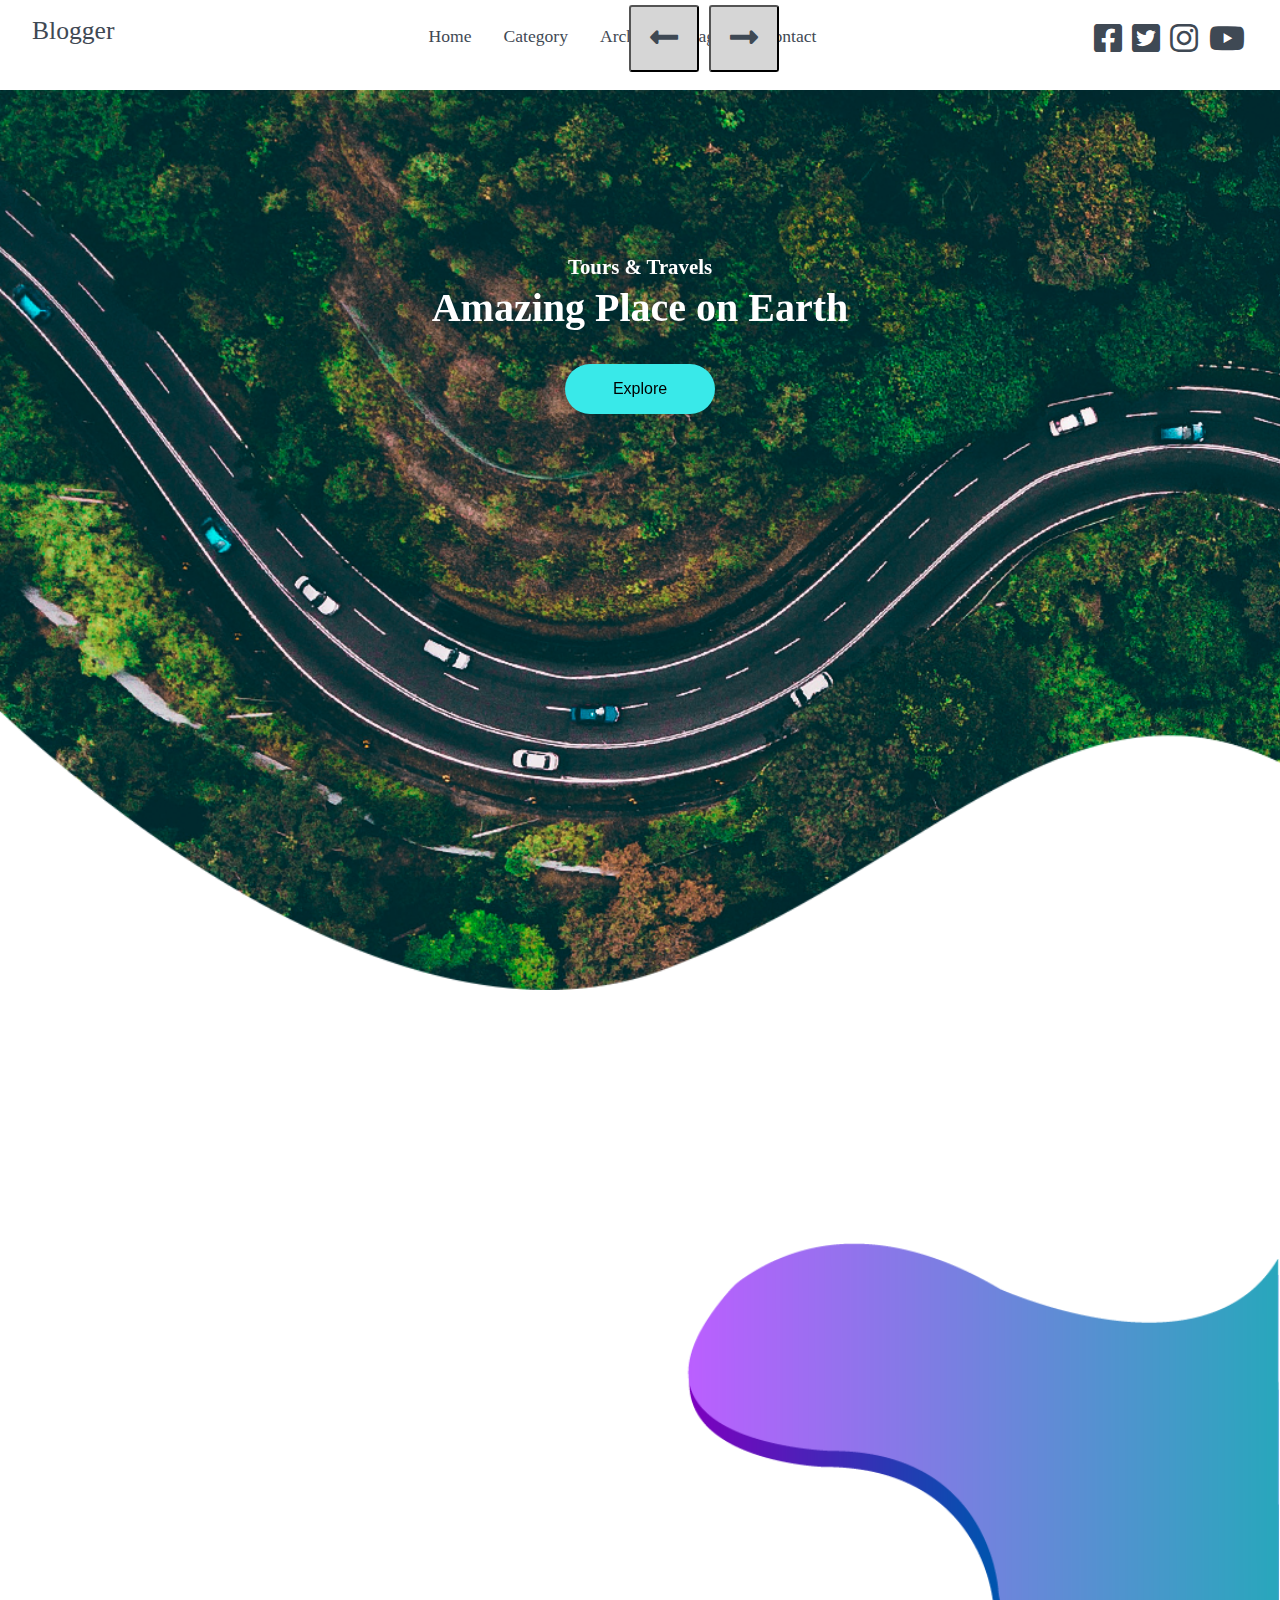
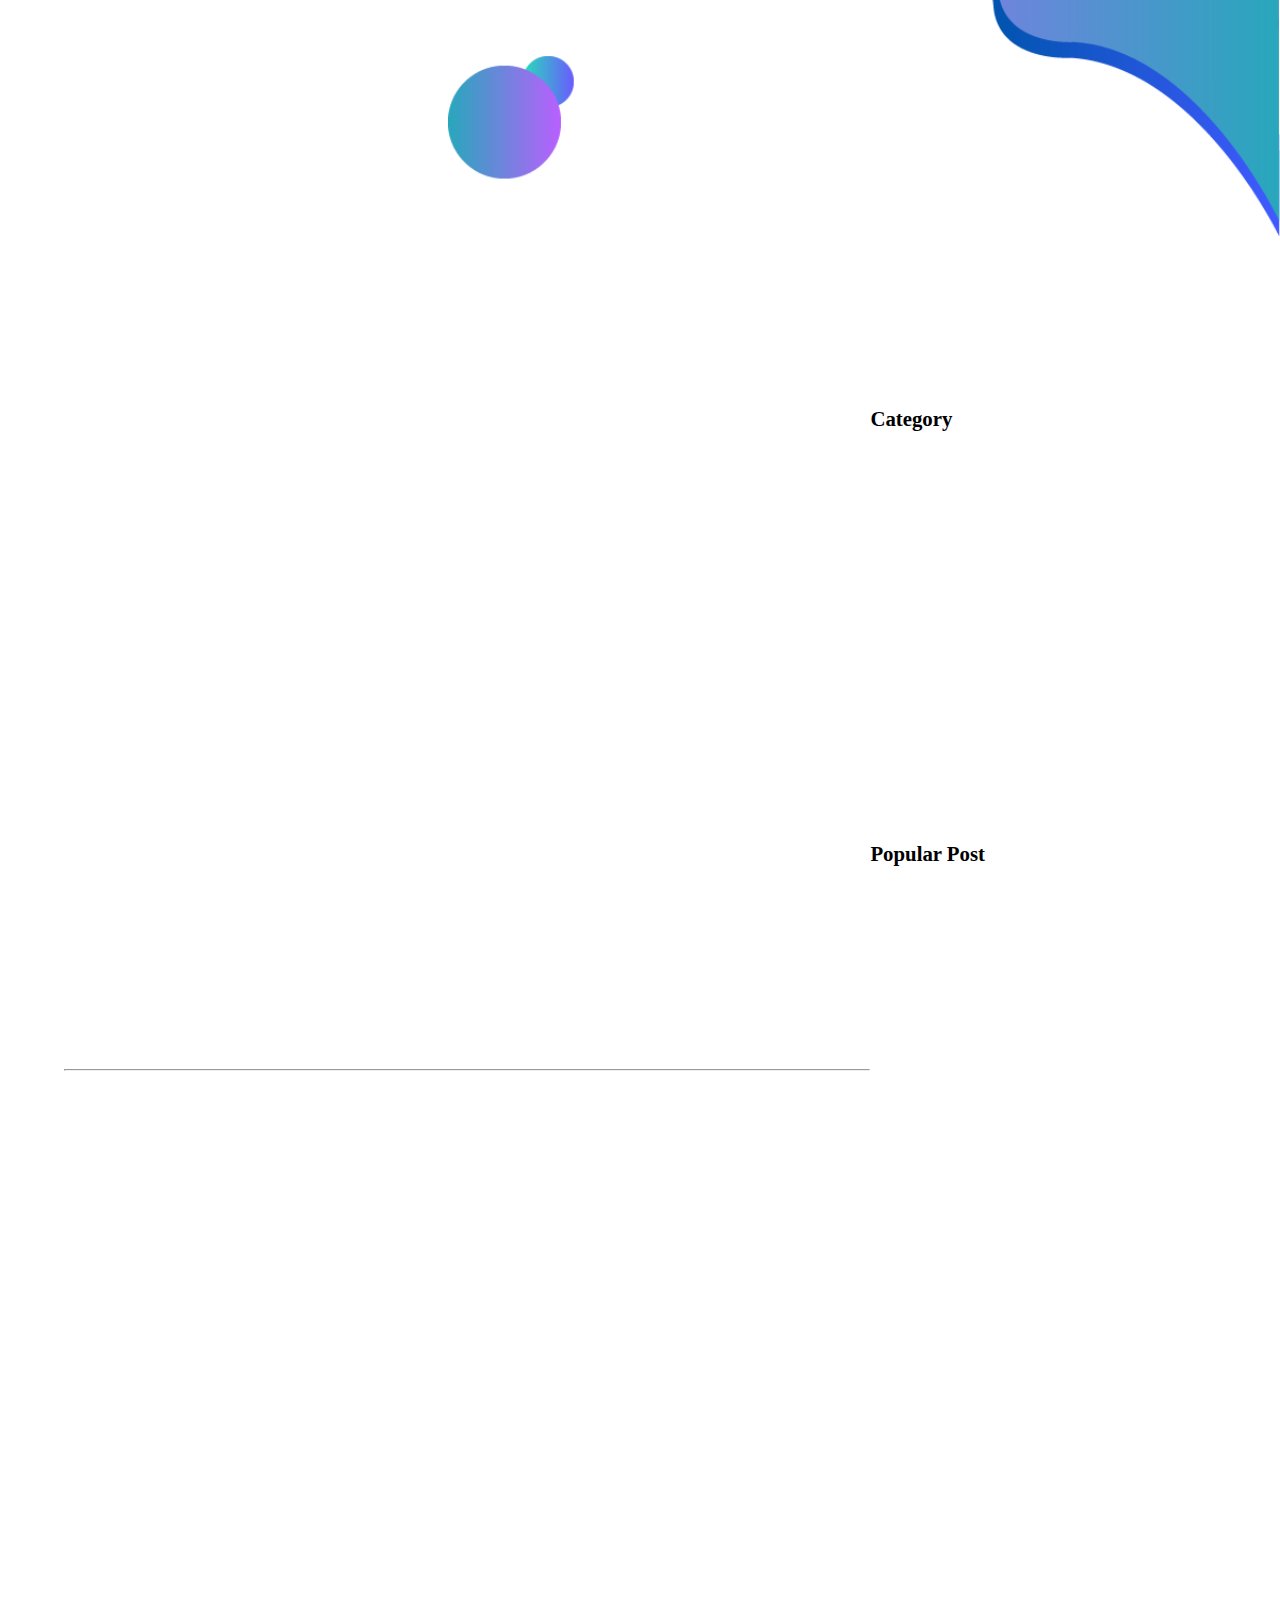
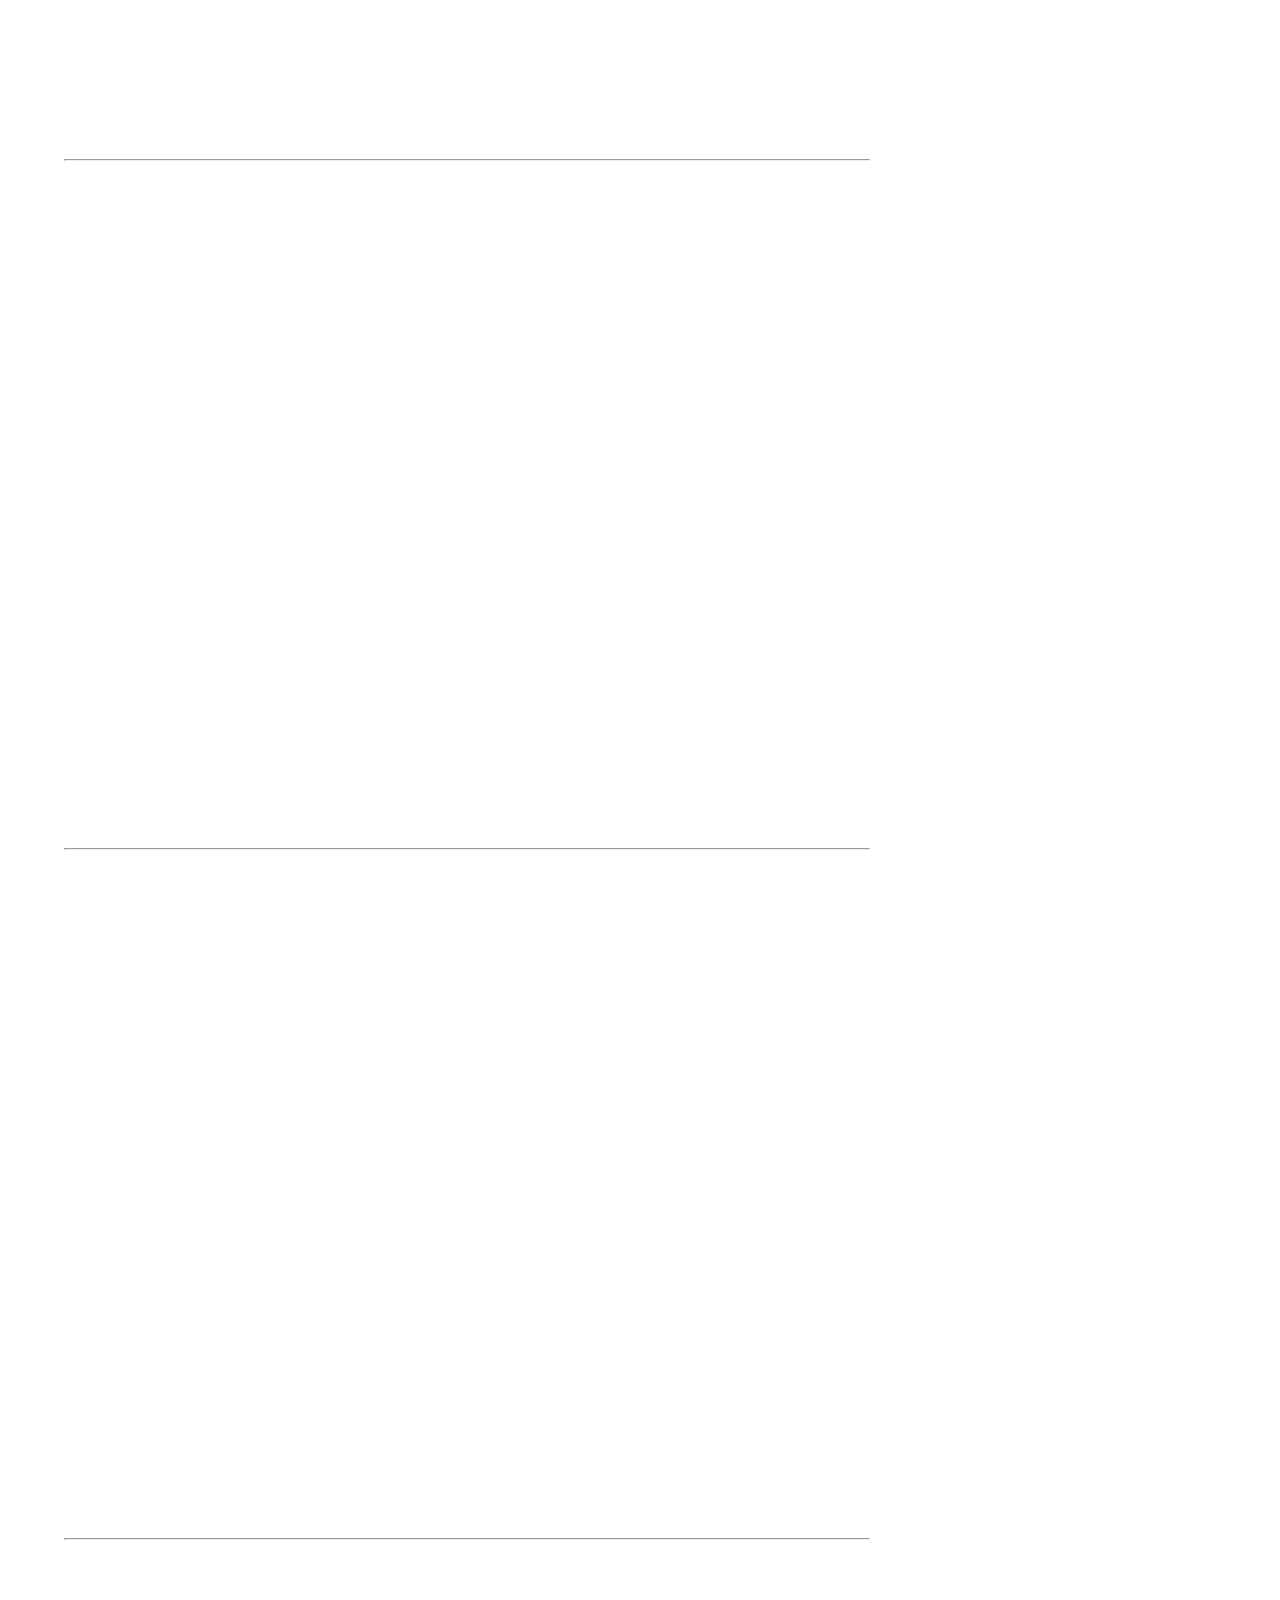
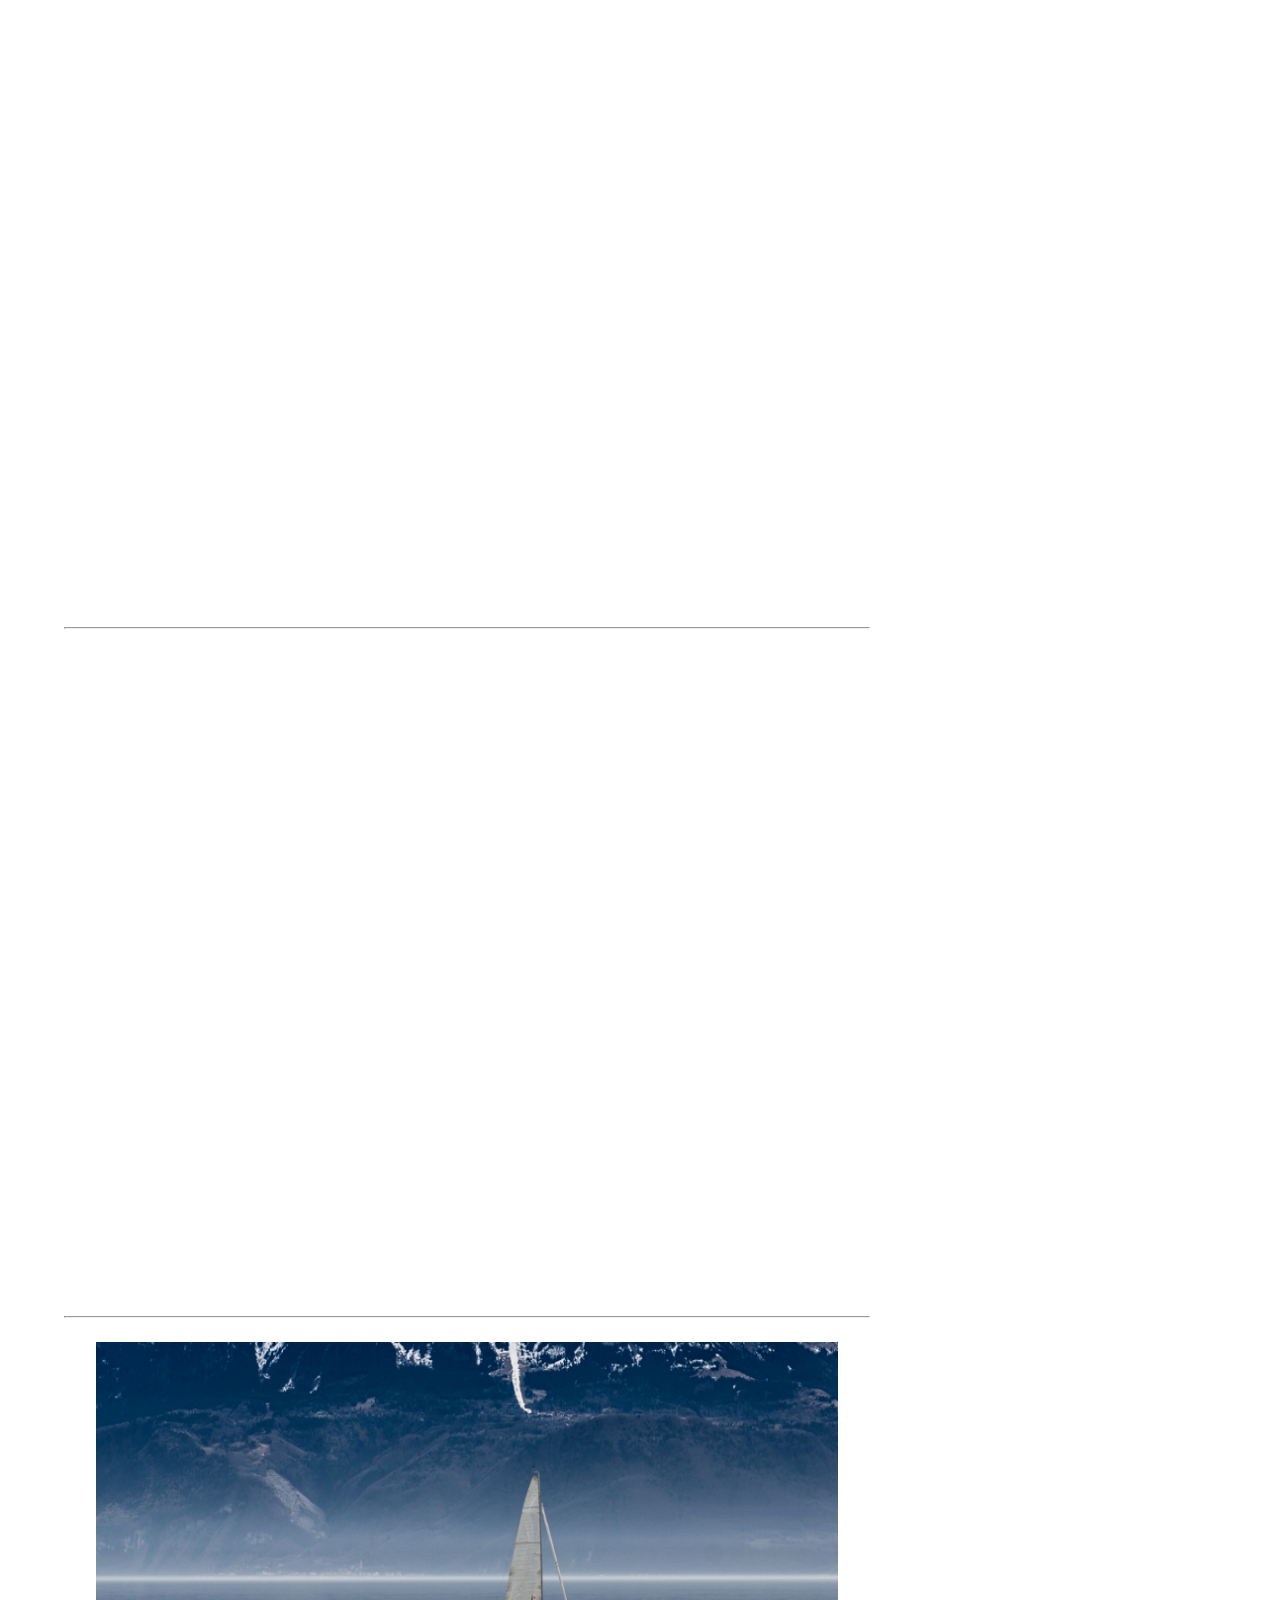
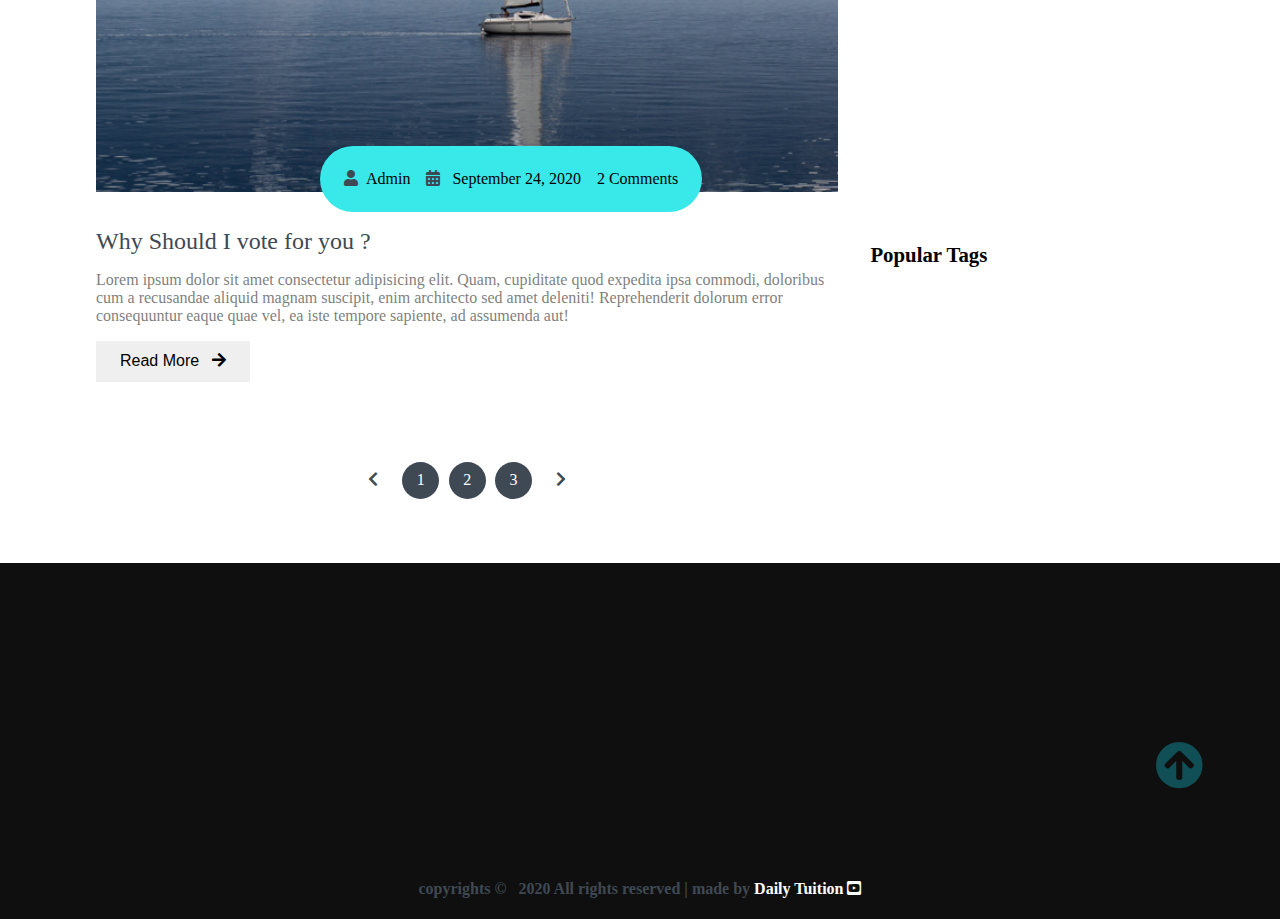
<file: index.htm>
<!DOCTYPE html>
<html lang="en">
<head>
    <meta charset="UTF-8">
    <meta name="viewport" content="width=device-width, initial-scale=1.0">
    <title>Blogger</title>

    <!--Owl Carousel-->
    <link rel="stylesheet" href="css/owl.theme.default.css">
    <link rel="stylesheet" href="css/owl.theme.default.min.css"> 
    <!--Custom Style-->
    <link rel="stylesheet" href="css/style.css">
    <!--font awesome CDN-->
    <link rel="stylesheet" href="css/all.css">
    <!-- Aos -->
    <link rel="stylesheet" href="css/aos.css">
</head>

<body data-spy="scroll">

    <!--Start Navigation-->
  
    <nav class="nav fixed-top">
       <div class="nav-menu flex-row">
         <div class="nav-brand">
             <a href="#" class="text-gray">Blogger</a>
         </div>
         <div class="toggle-collapse">
             <div class="toggle-icons">
                 <i class="fas fa-bars"></i>
             </div>
         </div>
         <div>
             <ul class="nav-items">
                 <li class="nav-link">
                     <a href="#home">Home</a>
                 </li>
                 <li class="nav-link">
                     <a href="#category">Category</a>
                 </li>
                 <li class="nav-link">
                     <a href="#archive">Archive</a>
                 </li>
                 <li class="nav-link">
                     <a href="#page">Pages </a>
                 </li>
                 <li class="nav-link">
                     <a href="#contact">Contact</a>
                 </li>   
             </ul>
         </div>
         <div class="social text-gray">
             <a href="#"><i class="fab fa-facebook-square fa-2x"></i></a>
             <a href="#"><i class="fab fa-twitter-square fa-2x"></i></a>
             <a href="#"><i class="fab fa-instagram fa-2x"></i></a>
             <a href="#"><i class="fab fa-youtube fa-2x"></i></a>
         </div>
       </div>
   </nav>

    <!--End Navigation-->

    <!-- Main Section-->

    <main>

        <!--Title-->

        <section class="site-title">
            <div class="site-background" data-aos="fade-up" data-aos-delay="100">
                <h3>Tours & Travels</h3>
                <h1>Amazing Place on Earth</h1>
                <button class="btn">Explore</button>
            </div>
        </section>

        <!--Title-->

        <!--Blog Carousel-->
        <section>
            <div class="blog">
             <div class="container">
                <div class="owl-carousel owl-theme blog-post">
                    <div class="blog-wrapper" data-aos="fade-right" data-aos-delay="200">
                        <img src="./assets/Blog-post/post-1.jpg" alt="post 1">
                        <div class="blog-title">
                            <h3>Lorem, ipsum dolor lorem.</h3>
                            <button class="btn btn-blog">Fashion</button>
                            <span>3 Minutes Read</span>
                        </div>
                     </div>
                    <div class="blog-wrapper" data-aos="fade-right" data-aos-delay="200">
                        <img src="./assets/Blog-post/post-2.jpg" alt="post 1">
                        <div class="blog-title">
                            <h3>Lorem, ipsum dolor lorem.</h3>
                            <button class="btn btn-blog">Fashion</button>
                            <span>3 Minutes Read</span>
                        </div>
                     </div>
                    <div class="blog-wrapper" data-aos="fade-in" data-aos-delay="200">
                        <img src="./assets/bg3.jpeg" alt="post 2">
                        <div class="blog-title">
                            <h3>Lorem, ipsum dolor lorem.</h3>
                            <button class="btn btn-blog">Fashion</button>
                            <span>2 Minutes Read</span>
                        </div>
                    </div>
                    <div class="blog-wrapper" data-aos="fade-left" data-aos-delay="200">
                        <img src="./assets/Blog-post/post-2.jpg" alt="post 3">
                        <div class="blog-title">
                            <h3>Lorem, ipsum dolor lorem.</h3>
                            <button class="btn btn-blog">Fashion</button>
                            <span>3 Minutes Read</span>
                        </div>
                    </div>
                    <div class="blog-wrapper" data-aos="fade-left" data-aos-delay="200">
                        <img src="./assets/Blog-post/post-10.jpg" alt="post 3">
                        <div class="blog-title">
                            <h3>Lorem, ipsum dolor lorem.</h3>
                            <button class="btn btn-blog">Fashion</button>
                            <span>3 Minutes Read</span>
                        </div>
                    </div>
                    <div class="blog-wrapper" data-aos="fade-right" data-aos-delay="200">
                        <img src="./assets/Blog-post/post-3.jpg" alt="post 4">
                        <div class="blog-title">
                            <h3>Lorem, ipsum dolor lorem.</h3>
                            <button class="btn btn-blog">Fashion</button>
                            <span>5 Minutes Read</span>
                        </div>
                    </div>
                </div> 
                <div class=owl-navigation>
                    <span class="owl-nav-prev"><i class="fas fa-long-arrow-alt-left"></i></span>
                    <span class="owl-nav-next"><i class="fas fa-long-arrow-alt-right"></i></span>
                </div>
            </div>
        </div>
        </section>

         <!--- Blog Carousel-->
       
         <!--Site content-->
        
         <section class="container">
             <div class="site-content">
                 <div class="posts">
                     <div class="post-content" data-aos="zoom-in" data-aos-delay="200">
                         <div class="post-image">
                             <div>
                                 <img src="./assets/Blog-post/blog1.png" alt="blog1" class="img">
                             </div>
                             <div class="post-info flex-row">
                                 <span><i class="fas fa-user text-gray"></i>&nbsp;&nbsp;Admin</span>
                                 <span><i class="fas fa-calendar-alt text-gray"></i>&nbsp;&nbsp; September 24, 2020</span>
                                 <span>4 Comments</span>
                             </div>
                         </div>
                         <div class="post-title">
                             <a href="#">Why Should I marry you ?</a>
                            <p>Lorem ipsum dolor sit 
                                amet consectetur adipisicing elit. Quam, 
                                cupiditate quod expedita ipsa commodi, doloribus cum a recusandae aliquid magnam suscipit, enim architecto sed amet deleniti! Reprehenderit dolorum error consequuntur eaque quae vel, ea iste tempore 
                                sapiente, ad assumenda aut!
                            </p>
                            <button class="btn post-btn">Read More &nbsp; <i class="fas fa-arrow-right"></i>
                            </button>
                            </div>
                     </div>
                     <hr>
                     <div class="post-content" data-aos="zoom-in" data-aos-delay="200">
                         <div class="post-image">
                             <div>
                                 <img src="./assets/Blog-post/post-3.jpg" alt="Blog1" class="img">
                             </div>
                             <div class="post-info flex-row">
                                 <span><i class="fas fa-user text-gray"></i>&nbsp;&nbsp;Admin</span>
                                 <span><i class="fas fa-calendar-alt text-gray"></i>&nbsp;&nbsp; September 24, 2020</span>
                                 <span>3 Comments</span>
                             </div>
                         </div>
                         <div class="post-title">
                             <a href="#">#EndSwa: Police brutality in Nigeria must end. ?</a>
                            <p>Lorem ipsum dolor sit 
                                amet con sectetur adipisicing elit. Quam, 
                                cupiditate quod expedita ipsa commodi, doloribus cum a recusandae aliquid magnam suscipit, enim architecto sed amet deleniti! Reprehenderit dolorum error consequuntur eaque quae vel, ea iste tempore 
                                sapiente, ad assumenda aut!
                            </p>
                            <button class="btn post-btn">Read More &nbsp; <i class="fas fa-arrow-right"></i>
                            </button>
                            </div>
                     </div>
                     <hr>
                     <div class="post-content" data-aos="zoom-in" data-aos-delay="200">
                         <div class="post-image">
                             <div>
                                 <img src="./assets/Blog-post/blog2.png" alt="Blog1" class="img">
                             </div>
                             <div class="post-info flex-row">
                                 <span><i class="fas fa-user text-gray"></i>&nbsp;&nbsp;Admin</span>
                                 <span><i class="fas fa-calendar-alt text-gray"></i>&nbsp;&nbsp; September 24, 2020</span>
                                 <span>3 Comments</span>
                             </div>
                         </div>
                         <div class="post-title">
                             <a href="#">#EndSwa: Police brutality in Nigeria must end. ?</a>
                            <p>Lorem ipsum dolor sit 
                                amet con sectetur adipisicing elit. Quam, 
                                cupiditate quod expedita ipsa commodi, doloribus cum a recusandae aliquid magnam suscipit, enim architecto sed amet deleniti! Reprehenderit dolorum error consequuntur eaque quae vel, ea iste tempore 
                                sapiente, ad assumenda aut!
                            </p>
                            <button class="btn post-btn">Read More &nbsp; <i class="fas fa-arrow-right"></i>
                            </button>
                            </div>
                     </div>
                     <hr>
                     <div class="post-content" data-aos="zoom-in" data-aos-delay="200">
                         <div class="post-image">
                             <div>
                                 <img src="./assets/Blog-post/post-1.jpg" alt="Blog1" class="img">
                             </div>
                             <div class="post-info flex-row">
                                 <span><i class="fas fa-user text-gray"></i>&nbsp;&nbsp;Admin</span>
                                 <span><i class="fas fa-calendar-alt text-gray"></i>&nbsp;&nbsp; September 24, 2020</span>
                                 <span>3 Comments</span>
                             </div>
                         </div>
                         <div class="post-title">
                             <a href="#">#EndSwa: Police brutality in Nigeria must end. ?</a>
                            <p>Lorem ipsum dolor sit 
                                amet con sectetur adipisicing elit. Quam, 
                                cupiditate quod expedita ipsa commodi, doloribus cum a recusandae aliquid magnam suscipit, enim architecto sed amet deleniti! Reprehenderit dolorum error consequuntur eaque quae vel, ea iste tempore 
                                sapiente, ad assumenda aut!
                            </p>
                            <button class="btn post-btn">Read More &nbsp; <i class="fas fa-arrow-right"></i>
                            </button>
                            </div>
                     </div>
                     <hr>
                     <div class="post-content" data-aos="zoom-in" data-aos-delay="200">
                         <div class="post-image">
                             <div>
                                 <img src="./assets/Blog-post/post-2.jpg" alt="Blog1" class="img">
                             </div>
                             <div class="post-info flex-row">
                                 <span><i class="fas fa-user text-gray"></i>&nbsp;&nbsp;Admin</span>
                                 <span><i class="fas fa-calendar-alt text-gray"></i>&nbsp;&nbsp; September 24, 2020</span>
                                 <span>7 Comments</span>
                             </div>
                         </div>
                         <div class="post-title">
                             <a href="#">The Road to Canada </a>
                            <p>Lorem ipsum dolor sit 
                                amet consectetur adipisicing elit. Quam, 
                                cupiditate quod expedita ipsa commodi, doloribus cum a recusandae aliquid magnam suscipit, enim architecto sed amet deleniti! Reprehenderit dolorum error consequuntur eaque quae vel, ea iste tempore 
                                sapiente, ad assumenda aut!
                            </p>
                            <button class="btn post-btn">Read More &nbsp; <i class="fas fa-arrow-right"></i>
                            </button>
                            </div>
                     </div>
                     <hr>
                     <div class="post-content" data-aos="zoom-in" data-aos-delay="200">
                         <div class="post-image">
                             <div>
                                 <img src="./assets/Blog-post/blog3.png" alt="Blog1" class="img">
                             </div>
                             <div class="post-info flex-row">
                                 <span><i class="fas fa-user text-gray"></i>&nbsp;&nbsp;Admin</span>
                                 <span><i class="fas fa-calendar-alt text-gray"></i>&nbsp;&nbsp; September 24, 2020</span>
                                 <span>7 Comments</span>
                             </div>
                         </div>
                         <div class="post-title">
                             <a href="#">The Road to Canada </a>
                            <p>Lorem ipsum dolor sit 
                                amet consectetur adipisicing elit. Quam, 
                                cupiditate quod expedita ipsa commodi, doloribus cum a recusandae aliquid magnam suscipit, enim architecto sed amet deleniti! Reprehenderit dolorum error consequuntur eaque quae vel, ea iste tempore 
                                sapiente, ad assumenda aut!
                            </p>
                            <button class="btn post-btn">Read More &nbsp; <i class="fas fa-arrow-right"></i>
                            </button>
                            </div>
                     </div>
                     <hr>
                     <div class="post-content">
                         <div class="post-image">
                             <div>
                                 <img src="./assets/Blog-post/blog4.png" alt="Blog1" class="img">
                             </div>
                             <div class="post-info flex-row">
                                 <span><i class="fas fa-user text-gray"></i>&nbsp;&nbsp;Admin</span>
                                 <span><i class="fas fa-calendar-alt text-gray"></i>&nbsp;&nbsp; September 24, 2020</span>
                                 <span>2 Comments</span>
                             </div>
                         </div>
                         <div class="post-title">
                             <a href="#">Why Should I vote for you ?</a>
                            <p>Lorem ipsum dolor sit 
                                amet consectetur adipisicing elit. Quam, 
                                cupiditate quod expedita ipsa commodi, doloribus cum a recusandae aliquid magnam suscipit, enim architecto sed amet deleniti! Reprehenderit dolorum error consequuntur eaque quae vel, ea iste tempore 
                                sapiente, ad assumenda aut!
                            </p>
                            <button class="btn post-btn">Read More &nbsp; <i class="fas fa-arrow-right"></i>
                            </button>
                            </div>
                     </div>
                     <div class="pagination flex-row">
                        <a href="#"><i class="fas fa-chevron-left"></i></a>
                        <a href="#" class="pages">1</a>
                        <a href="#" class="pages">2</a>
                        <a href="#" class="pages">3</a>
                         <a href="#"><i class="fas fa-chevron-right"></i></a>
                     </div>
                 </div>
                 <aside class="sidebar">
                     <div class="category">
                         <h2>Category</h2>
                         <ul class="category-list">
                             <li class="list-items" data-aos="fade-left" data-aos-delay="100">
                                 <a href="#">Software</a>
                                 <span>06</span>
                             </li>
                             <li class="list-items" data-aos="fade-left" data-aos-delay="200">
                                 <a href="#">Technology</a>
                                 <span>02</span>
                             </li>
                             <li class="list-items" data-aos="fade-left" data-aos-delay="300">
                                 <a href="#">Sports</a>
                                 <span>09</span>
                             </li>
                             <li class="list-items" data-aos="fade-left" data-aos-delay="400">
                                 <a href="#">Entertainment</a>
                                 <span>02</span>
                             </li>
                             <li class="list-items" data-aos="fade-left" data-aos-delay="500">
                                 <a href="#">Lifestyle</a>
                                 <span>05</span>
                             </li>
                             <li class="list-items" data-aos="fade-left" data-aos-delay="600">
                                 <a href="#">Music</a>
                                 <span>07</span>
                             </li>
                         </ul>
                     </div>
                     <div class="popular-post">
                         <h2>Popular Post</h2>
                         <div class="post-content" data-aos="flip-up" data-aos-delay="200">
                            <div class="post-image">
                                <div>
                                    <img src="assets/popular-post/m-blog-1.jpg" alt="Blog1" class="img">
                                </div>
                                <div class="post-info flex-row">
                                    <span><i class="fas fa-calendar-alt text-gray"></i>&nbsp;&nbsp; September 24, 2020</span>
                                    <span>4 Comments</span>
                                </div>
                            </div>
                            <div class="post-title">
                                <a href="#">Why Should I marry you ?</a>
                               <button class="btn post">Read More &nbsp; <i class="fas fa-arrow-right"></i>
                               </button>
                            </div>
                        </div>
                         <div class="post-content" data-aos="flip-up" data-aos-delay="200">
                            <div class="post-image">
                                <div>
                                    <img src="assets/popular-post/m-blog-2.jpg" alt="Blog1" class="img">
                                </div>
                                <div class="post-info flex-row">
                                    <span><i class="fas fa-calendar-alt text-gray"></i>&nbsp;&nbsp; September 24, 2020</span>
                                    <span>4 Comments</span>
                                </div>
                            </div>
                            <div class="post-title">
                                <a href="#">Why Should I marry you ?</a>
                               <button class="btn post">Read More &nbsp; <i class="fas fa-arrow-right"></i>
                               </button>
                               </div>
                        </div>
                         <div class="post-content" data-aos="flip-up" data-aos-delay="200">
                            <div class="post-image">
                                <div>
                                    <img src="assets/popular-post/m-blog-3.jpg" alt="Blog1" class="img">
                                </div>
                                <div class="post-info flex-row">
                                    <span><i class="fas fa-calendar-alt text-gray"></i>&nbsp;&nbsp; September 24, 2020</span>
                                    <span>4 Comments</span>
                                </div>
                            </div>
                            <div class="post-title">
                                <a href="#">Why Should I marry you ?</a>
                               <button class="btn post">Read More &nbsp; <i class="fas fa-arrow-right"></i></button>
                               </div>
                        </div>
                         <div class="post-content" data-aos="flip-up" data-aos-delay="200">
                            <div class="post-image">
                                <div>
                                    <img src="assets/popular-post/m-blog-3.jpg" alt="Blog1" class="img">
                                </div>
                                <div class="post-info flex-row">
                                    <span><i class="fas fa-calendar-alt text-gray"></i>&nbsp;&nbsp; September 24, 2020</span>
                                    <span>4 Comments</span>
                                </div>
                            </div>
                            <div class="post-title">
                                <a href="#">Why Should I marry you ?</a>
                               <button class="btn post">Read More &nbsp; <i class="fas fa-arrow-right"></i>
                               </button>
                               </div>
                        </div>
                         <div class="post-content" data-aos="flip-up" data-aos-delay="200">
                            <div class="post-image">
                                <div>
                                    <img src="assets/popular-post/m-blog-4.jpg" alt="Blog1" class="img">
                                </div>
                                <div class="post-info flex-row">
                                    <span><i class="fas fa-calendar-alt text-gray"></i>&nbsp;&nbsp; September 24, 2020</span>
                                    <span>4 Comments</span>
                                </div>
                            </div>
                            <div class="post-title">
                                <a href="#">Why Should I marry you ?</a>
                               <button class="btn post">Read More &nbsp; <i class="fas fa-arrow-right"></i>
                               </button>
                               </div>
                        </div>
                         <div class="post-content" data-aos="flip-up" data-aos-delay="200">
                            <div class="post-image">
                                <div>
                                    <img src="assets/popular-post/m-blog-5.jpg" alt="Blog1" class="img">
                                </div>
                                <div class="post-info flex-row">
                                    <span><i class="fas fa-calendar-alt text-gray"></i>&nbsp;&nbsp; September 24, 2020</span>
                                    <span>4 Comments</span>
                                </div>
                            </div>
                            <div class="post-title">
                                <a href="#">Why Should I marry you ?</a>
                               <button class="btn post">Read More &nbsp; <i class="fas fa-arrow-right"></i>
                               </button>
                               </div>
                        </div>
                     </div>
                     <div class="newsletter" data-aos="fade-up" data-aos-delay="300">
                        <h2>Newsletter</h2>
                        <div class="form-element">
                            <input type="text" class="input-element" placeholder="Email">
                            <button class="btn form-btn">Subscribe</button>
                        </div>
                     </div>
                     <div class="popular-tags">
                         <h2>Popular Tags</h2>
                            <div class="tags flex-row">
                            <span class="tag" data-aos="flip-up" data-aos-delay="100">design</span>
                            <span class="tag" data-aos="flip-up" data-aos-delay="200">software</span>
                            <span class="tag" data-aos="flip-up" data-aos-delay="300">travelling</span>
                            <span class="tag" data-aos="flip-up" data-aos-delay="400">love</span>
                            <span class="tag" data-aos="flip-up" data-aos-delay="500">illustration</span>
                            <span class="tag" data-aos="flip-up" data-aos-delay="600">lifestyle</span>
                            <span class="tag" data-aos="flip-up" data-aos-delay="700">project</span>
                        </div>
                     </div>
                 </aside>
             </div>
        </section>

         <!--Site content-->
    </main>
     
    <!-- Main Section-->
 
    <!--Footer -->

    <footer class="footer">
        <div class="container">
            <div class="about-us" data-aos="fade-right" data-aos-delay="200">
                <h2>About Us</h2>
                <p>Lorem ipsum dolor sit amet, consectetur adipisicing elit. 
                    Rerum cum veniam maxime eaque sequi accusamus, nisi quasi provident quae necessitatibus.</p>
            </div>
            <div class="newsletter" data-aos="fade-right" data-aos-delay="200">
                <h2>Newsletter</h2>
                <p>Stay update with our latest updatess</p>
                <input type="text" placeholder="Email"><span class="fas fa-chevron-right"></span>
            </div>
            <div class="instagram" data-aos="fade-leftata-aos-delay="200">
                <h2>Instagram</h2>
                <div class="flex-row">
                    <img src="assets/instagram/thumb-card3.png" alt="insta1">
                    <img src="assets/instagram/thumb-card4.png" alt="insta2">
                    <img src="assets/instagram/thumb-card5.png" alt="insta3">
                </div>
                <div class="flex-row">
                    <img src="assets/instagram/thumb-card7.png" alt="insta1">
                    <img src="assets/instagram/thumb-card7.png" alt="insta2">
                    <img src="assets/instagram/thumb-card6.png" alt="insta3">
                </div>
            </div>
            <div class="follow" data-aos="fade-left" data-aos-delay="200">
                <h2>Follow US</h2>
                <p>Let us connect</p>
                <div>
                    <i class="fab fa-facebook-f fa-2x"></i>
                    <i class="fab fa-twitter fa-2x"></i>
                    <i class="fab fa-youtube fa-2x"></i>
                    <i class="fab fa-instagram fa-2x"></i>
                </div>
            </div>
        </div>
        <div class="rights flex-row">
            <h4 class="text-gray">
                copyrights &copy; &nbsp; 2020 All rights reserved | made by 
                <a href="#" target="_blank">Daily Tuition <span><i class="fab fa-youtube-square"></i></span> </a>
            </h4>
        </div>
        <div class="move-up">
            <span><i class="fas fa-arrow-circle-up fa-3x"></i></span>
        </div>
    </footer>
    <!--x-- footer ---x-->
    <!--Jquery CDN-->
    <!--Owl Carousel-->
    <!--Custom Javascript--> 
    <script src="js/jquery3.5.1.js"></script>
   <!-- --------- Owl-Carousel js ------------------->
    <script src="js/owl.carousel.min.js"></script>
    <script src="js/aos.js"></script>
    <script src="js/script.js"></script>
</body>
</html>
</file>
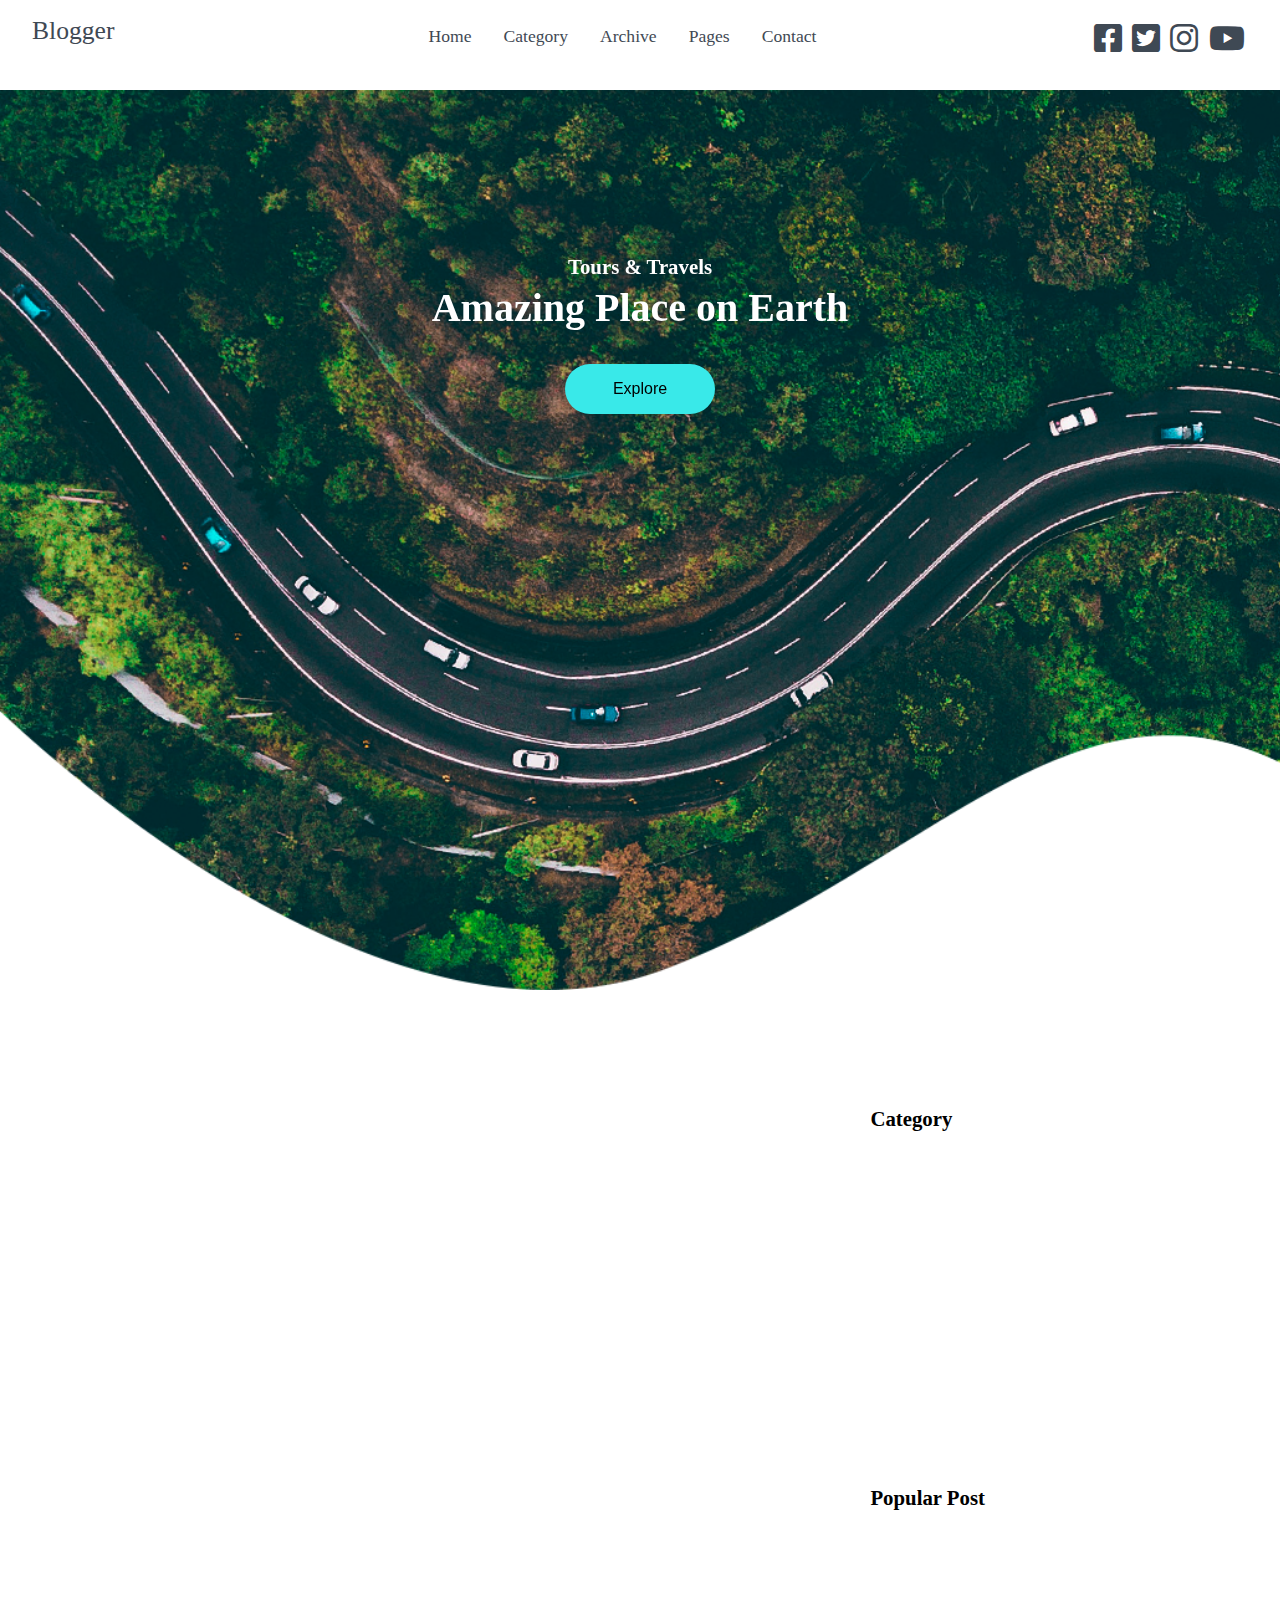
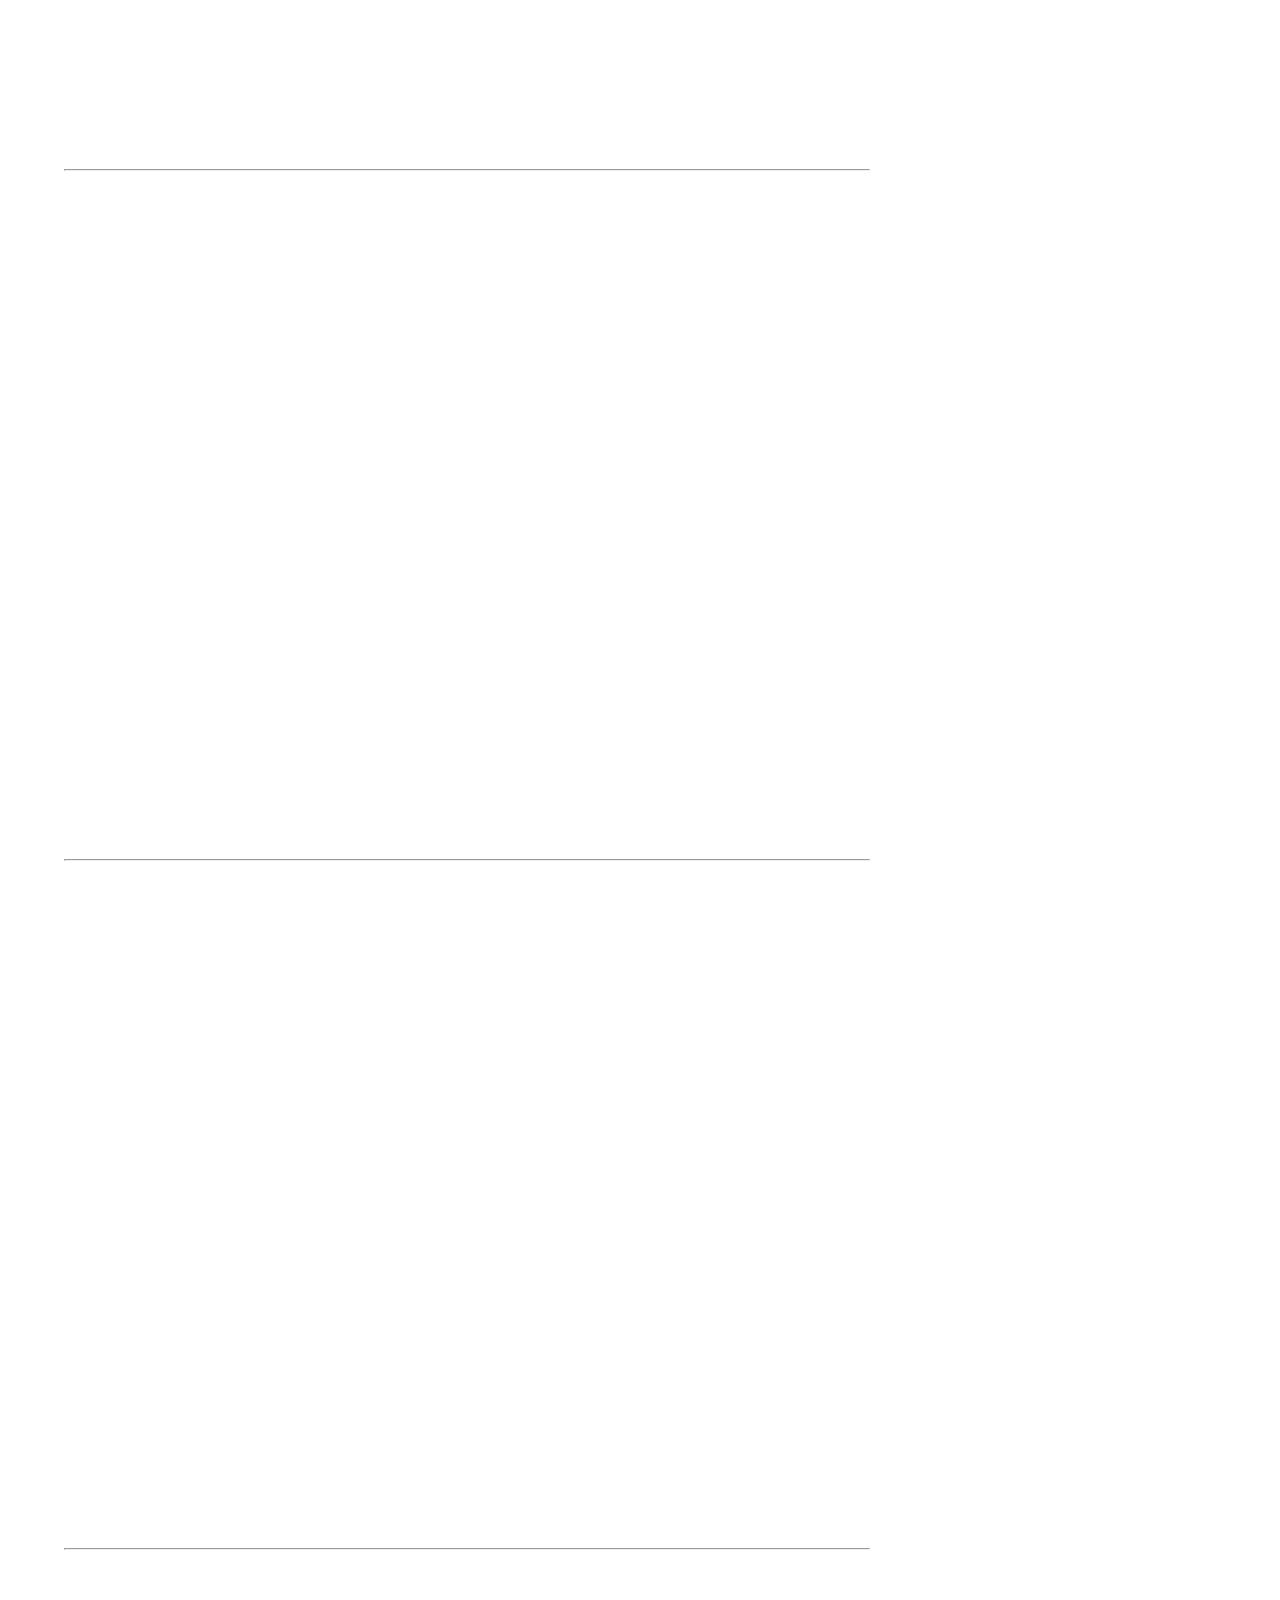
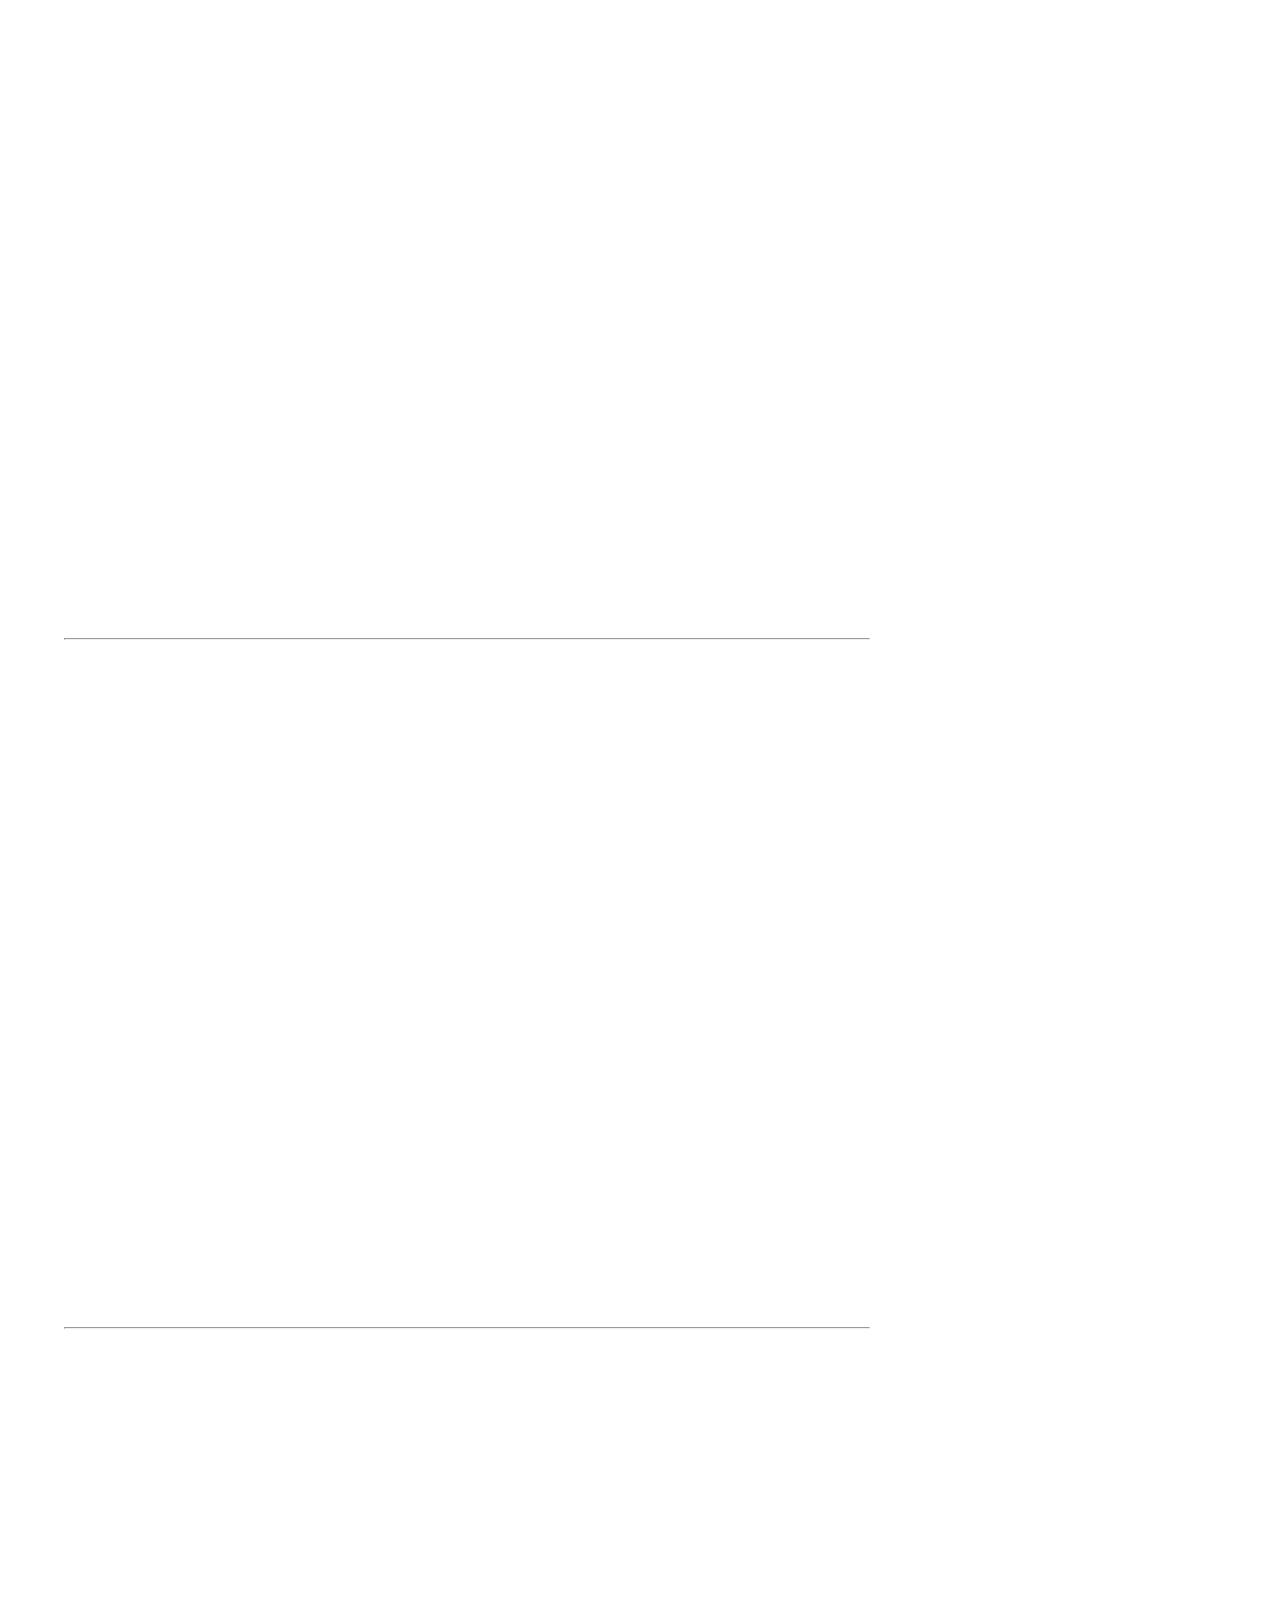
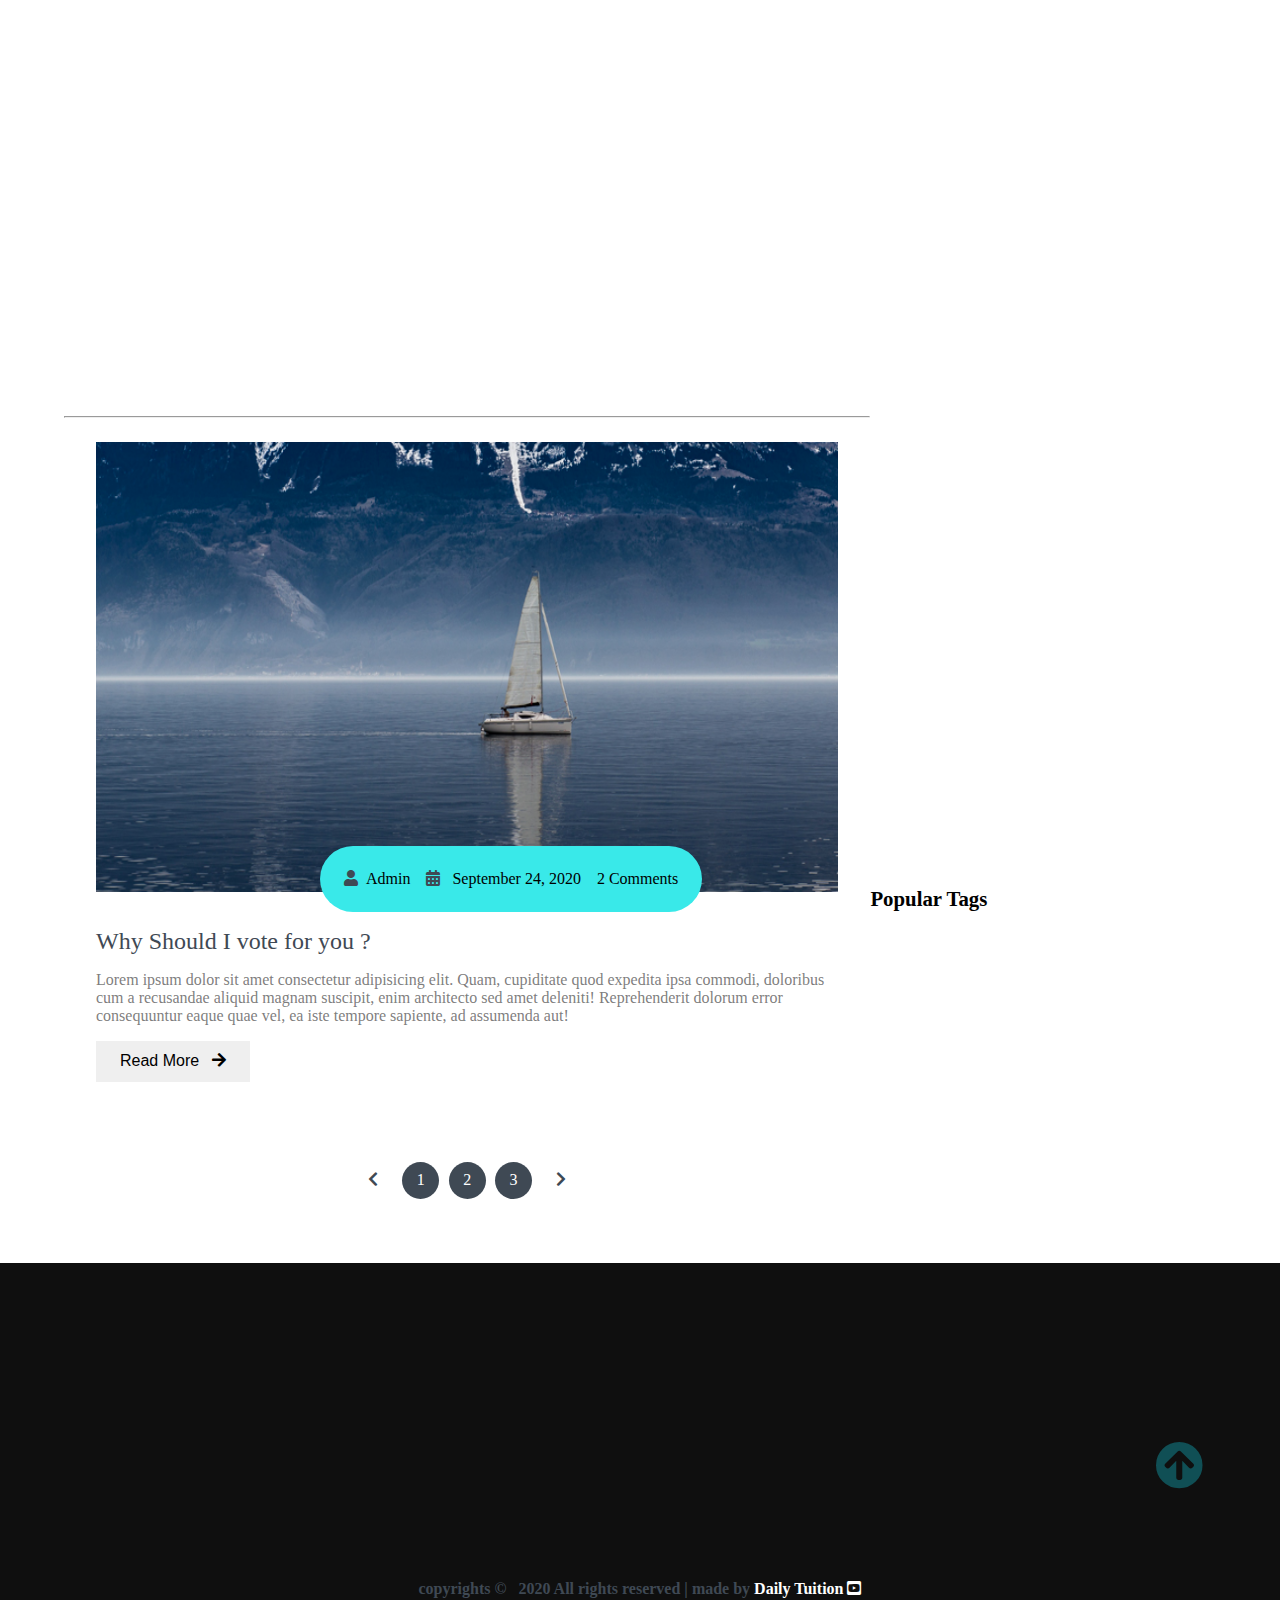
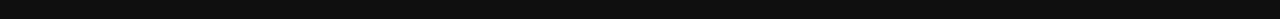
<file: index.html>
<!DOCTYPE html>
<html lang="en">
<head>
    <meta charset="UTF-8">
    <meta name="viewport" content="width=device-width, initial-scale=1.0">
    <title>Blogger</title>

    <!-- owl carousel-->
    <link rel="stylesheet" href="css/owl.theme.default.css">
    <link rel="stylesheet" href="css/owl.theme.default.min.css"> 
    <!--custom style-->
    <link rel="stylesheet" href="css/style.css">
    <!--font awesome CDN-->
    <link rel="stylesheet" href="css/all.css">
    <!--Aos library-->
    <link rel="stylesheet" href="css/aos.css">
</head>

<body>

    <!--Start Navigation-->
  
    <nav class="nav fixed-top">
       <div class="nav-menu flex-row">
         <div class="nav-brand">
             <a href="#" class="text-gray">Blogger</a>
         </div>
         <div class="toggle-collapse">
             <div class="toggle-icons">
                 <i class="fas fa-bars"></i>
             </div>
         </div>
         <div>
             <ul class="nav-items">
                 <li class="nav-link">
                     <a href="#home">Home</a>
                 </li>
                 <li class="nav-link">
                     <a href="#category">Category</a>
                 </li>
                 <li class="nav-link">
                     <a href="#archive">Archive</a>
                 </li>
                 <li class="nav-link">
                     <a href="#page">Pages </a>
                 </li>
                 <li class="nav-link">
                     <a href="#contact">Contact</a>
                 </li>   
             </ul>
         </div>
         <div class="social text-gray">
             <a href="#"><i class="fab fa-facebook-square fa-2x"></i></a>
             <a href="#"><i class="fab fa-twitter-square fa-2x"></i></a>
             <a href="#"><i class="fab fa-instagram fa-2x"></i></a>
             <a href="#"><i class="fab fa-youtube fa-2x"></i></a>
         </div>
       </div>
   </nav>

    <!--End Navigation-->

    <!-- Main Section-->
    <main>

        <!--Title-->

        <section class="site-title">
            <div class="site-background" data-aos="fade-up" data-aos-delay="100">
                <h3>Tours & Travels</h3>
                <h1>Amazing Place on Earth</h1>
                <button class="btn">Explore</button>
            </div>
        </section>

        <!--Title-->

        <!--Blog Carousel-->
        <!-- <section>
            <div class="blog">
             <div class="container">
                <div class="owl-carousel owl-theme blog-post">
                    <div class="blog-content" data-aos="fade-right" data-aos-delay="200">
                        <img src="assets/Blog-post/post-1.jpg" alt="post 1">
                        <div class="blog-title">
                            <h3>Lorem, ipsum dolor lorem.</h3>
                            <button class="btn btn-blog">Fashion</button>
                            <span>3 Minutes Read</span>
                        </div>
                     </div>
                    <div class="blog-content" data-aos="fade-right" data-aos-delay="200">
                        <img src="assets/Blog-post/post-2.jpg" alt="post 1">
                        <div class="blog-title">
                            <h3>Lorem, ipsum dolor lorem.</h3>
                            <button class="btn btn-blog">Fashion</button>
                            <span>3 Minutes Read</span>
                        </div>
                     </div>
                    <div class="blog-content" data-aos="fade-in" data-aos-delay="200">
                        <img src="assets/Blog-post/post-3.jpg" alt="post 2">
                        <div class="blog-title">
                            <h3>Lorem, ipsum dolor lorem two.</h3>
                            <button class="btn btn-blog">Fashion</button>
                            <span>2 Minutes Read</span>
                        </div>
                    </div>
                    <div class="blog-content" data-aos="fade-left" data-aos-delay="200">
                        <img src="assets/Blog-post/post-4.png" alt="post 3">
                        <div class="blog-title">
                            <h3>Lorem, ipsum dolor lorem.</h3>
                            <button class="btn btn-blog">Fashion</button>
                            <span>3 Minutes Read</span>
                        </div>
                    </div>
                    <div class="blog-content" data-aos="fade-left" data-aos-delay="200">
                        <img src="assets/Blog-post/post-10.jpg" alt="post 3">
                        <div class="blog-title">
                            <h3>Lorem, ipsum dolor lorem.</h3>
                            <button class="btn btn-blog">Fashion</button>
                            <span>2 Minutes Read</span>
                        </div>
                    </div>
                    <div class="blog-content" data-aos="fade-right" data-aos-delay="200">
                        <img src="./assets/Blog-post/post-3.jpg" alt="post 4">
                        <div class="blog-title">
                            <h3>Lorem, ipsum dolor lorem.</h3>
                            <button class="btn btn-blog">Fashion</button>
                            <span>5 Minutes Read</span>
                        </div>
                    </div>
                </div> 
                <div class=owl-navigation>
                    <span class="owl-nav-prev"><i class="fas fa-long-arrow-alt-left"></i></span>
                    <span class="owl-nav-next"><i class="fas fa-long-arrow-alt-right"></i></span>
                </div>
            </div>
        </div>
        </section> -->

         <!--- Blog Carousel-->
       
         <!--Site content-->
        
         <section class="container">
             <div class="site-content">
                 <div class="posts">
                     <div class="post-content" data-aos="zoom-in" data-aos-delay="200">
                         <div class="post-image">
                             <div>
                                 <img src="./assets/Blog-post/blog1.png" alt="blog1" class="img">
                             </div>
                             <div class="post-info flex-row">
                                 <span><i class="fas fa-user text-gray"></i>&nbsp;&nbsp;Admin</span>
                                 <span><i class="fas fa-calendar-alt text-gray"></i>&nbsp;&nbsp; September 24, 2020</span>
                                 <span>4 Comments</span>
                             </div>
                         </div>
                         <div class="post-title">
                             <a href="#">Why Should I marry you ?</a>
                            <p>Lorem ipsum dolor sit 
                                amet consectetur adipisicing elit. Quam, 
                                cupiditate quod expedita ipsa commodi, doloribus cum a recusandae aliquid magnam suscipit, enim architecto sed amet deleniti! Reprehenderit dolorum error consequuntur eaque quae vel, ea iste tempore 
                                sapiente, ad assumenda aut!
                            </p>
                            <button class="btn post-btn">Read More &nbsp; <i class="fas fa-arrow-right"></i>
                            </button>
                            </div>
                     </div>
                     <hr>
                     <div class="post-content" data-aos="zoom-in" data-aos-delay="200">
                         <div class="post-image">
                             <div>
                                 <img src="./assets/Blog-post/post-3.jpg" alt="Blog1" class="img">
                             </div>
                             <div class="post-info flex-row">
                                 <span><i class="fas fa-user text-gray"></i>&nbsp;&nbsp;Admin</span>
                                 <span><i class="fas fa-calendar-alt text-gray"></i>&nbsp;&nbsp; September 24, 2020</span>
                                 <span>3 Comments</span>
                             </div>
                         </div>
                         <div class="post-title">
                            <a href="#">#EndSwat: Police brutality in Nigeria must end. ?</a>
                            <p>Lorem ipsum dolor sit 
                                amet con sectetur adipisicing elit. Quam, 
                                cupiditate quod expedita ipsa commodi, doloribus cum a recusandae aliquid magnam suscipit, enim architecto sed amet deleniti! Reprehenderit dolorum error consequuntur eaque quae vel, ea iste tempore 
                                sapiente, ad assumenda aut!
                            </p>
                            <button class="btn post-btn">Read More &nbsp; <i class="fas fa-arrow-right"></i></button>
                            </div>
                        </div>
                     <hr>
                     <div class="post-content" data-aos="zoom-in" data-aos-delay="200">
                         <div class="post-image">
                             <div>
                                 <img src="./assets/Blog-post/blog2.png" alt="Blog1" class="img">
                             </div>
                             <div class="post-info flex-row">
                                 <span><i class="fas fa-user text-gray"></i>&nbsp;&nbsp;Admin</span>
                                 <span><i class="fas fa-calendar-alt text-gray"></i>&nbsp;&nbsp; September 24, 2020</span>
                                 <span>3 Comments</span>
                             </div>
                         </div>
                         <div class="post-title">
                             <a href="#">#EndSwa: Police brutality in Nigeria must end. ?</a>
                            <p>Lorem ipsum dolor sit 
                                amet con sectetur adipisicing elit. Quam, 
                                cupiditate quod expedita ipsa commodi, doloribus cum a recusandae aliquid magnam suscipit, enim architecto sed amet deleniti! Reprehenderit dolorum error consequuntur eaque quae vel, ea iste tempore 
                                sapiente, ad assumenda aut!
                            </p>
                            <button class="btn post-btn">Read More &nbsp; <i class="fas fa-arrow-right"></i>
                            </button>
                            </div>
                     </div>
                     <hr>
                     <div class="post-content" data-aos="zoom-in" data-aos-delay="200">
                         <div class="post-image">
                             <div>
                                 <img src="./assets/Blog-post/post-1.jpg" alt="Blog1" class="img">
                             </div>
                             <div class="post-info flex-row">
                                 <span><i class="fas fa-user text-gray"></i>&nbsp;&nbsp;Admin</span>
                                 <span><i class="fas fa-calendar-alt text-gray"></i>&nbsp;&nbsp; September 24, 2020</span>
                                 <span>3 Comments</span>
                             </div>
                         </div>
                         <div class="post-title">
                             <a href="#">#EndSwa: Police brutality in Nigeria must end. ?</a>
                            <p>Lorem ipsum dolor sit 
                                amet con sectetur adipisicing elit. Quam, 
                                cupiditate quod expedita ipsa commodi, doloribus cum a recusandae aliquid magnam suscipit, enim architecto sed amet deleniti! Reprehenderit dolorum error consequuntur eaque quae vel, ea iste tempore 
                                sapiente, ad assumenda aut!
                            </p>
                            <button class="btn post-btn">Read More &nbsp; <i class="fas fa-arrow-right"></i>
                            </button>
                            </div>
                     </div>
                     <hr>
                     <div class="post-content" data-aos="zoom-in" data-aos-delay="200">
                         <div class="post-image">
                             <div>
                                 <img src="./assets/Blog-post/post-2.jpg" alt="Blog1" class="img">
                             </div>
                             <div class="post-info flex-row">
                                 <span><i class="fas fa-user text-gray"></i>&nbsp;&nbsp;Admin</span>
                                 <span><i class="fas fa-calendar-alt text-gray"></i>&nbsp;&nbsp; September 24, 2020</span>
                                 <span>7 Comments</span>
                             </div>
                         </div>
                         <div class="post-title">
                             <a href="#">The Road to Canada </a>
                            <p>Lorem ipsum dolor sit 
                                amet consectetur adipisicing elit. Quam, 
                                cupiditate quod expedita ipsa commodi, doloribus cum a recusandae aliquid magnam suscipit, enim architecto sed amet deleniti! Reprehenderit dolorum error consequuntur eaque quae vel, ea iste tempore 
                                sapiente, ad assumenda aut!
                            </p>
                            <button class="btn post-btn">Read More &nbsp; <i class="fas fa-arrow-right"></i></button>
                            </div>
                     </div>
                     <hr>
                     <div class="post-content" data-aos="zoom-in" data-aos-delay="200">
                         <div class="post-image">
                             <div>
                                 <img src="./assets/Blog-post/blog3.png" alt="Blog1" class="img">
                             </div>
                             <div class="post-info flex-row">
                                 <span><i class="fas fa-user text-gray"></i>&nbsp;&nbsp;Admin</span>
                                 <span><i class="fas fa-calendar-alt text-gray"></i>&nbsp;&nbsp; September 24, 2020</span>
                                 <span>1 Comment</span>
                             </div>
                         </div>
                         <div class="post-title">
                             <a href="#">The Road to Canada</a>
                            <p>Lorem ipsum dolor sit 
                                amet consectetur adipisicing elit. Quam, 
                                cupiditate quod expedita ipsa commodi, doloribus cum a recusandae aliquid magnam suscipit, enim architecto sed amet deleniti! Reprehenderit dolorum error consequuntur eaque quae vel, ea iste tempore 
                                sapiente, ad assumenda aut!
                            </p>
                            <button class="btn post-btn">Read More &nbsp; <i class="fas fa-arrow-right"></i>
                            </button>
                            </div>
                     </div>
                     <hr>
                     <div class="post-content">
                         <div class="post-image">
                             <div>
                                 <img src="./assets/Blog-post/blog4.png" alt="Blog1" class="img">
                             </div>
                             <div class="post-info flex-row">
                                 <span><i class="fas fa-user text-gray"></i>&nbsp;&nbsp;Admin</span>
                                 <span><i class="fas fa-calendar-alt text-gray"></i>&nbsp;&nbsp; September 24, 2020</span>
                                 <span>2 Comments</span>
                             </div>
                         </div>
                         <div class="post-title">
                             <a href="#">Why Should I vote for you ?</a>
                            <p>Lorem ipsum dolor sit 
                                amet consectetur adipisicing elit. Quam, 
                                cupiditate quod expedita ipsa commodi, doloribus cum a recusandae aliquid magnam suscipit, enim architecto sed amet deleniti! Reprehenderit dolorum error consequuntur eaque quae vel, ea iste tempore 
                                sapiente, ad assumenda aut!
                            </p>
                            <button class="btn post-btn">Read More &nbsp; <i class="fas fa-arrow-right"></i>
                            </button>
                            </div>
                     </div>
                     <div class="pagination flex-row">
                        <a href="#"><i class="fas fa-chevron-left"></i></a>
                        <a href="#" class="pages">1</a>
                        <a href="#" class="pages">2</a>
                        <a href="#" class="pages">3</a>
                         <a href="#"><i class="fas fa-chevron-right"></i></a>
                     </div>
                 </div>
                 <aside class="sidebar">
                     <div class="category">
                         <h2>Category</h2>
                         <ul class="category-list
                                 <span>06</span>
                             </li>
                             <li class="list-items" data-aos="fade-left" data-aos-delay="200">
                                 <a href="#">Technology</a>
                                 <span>02</span>
                             </li>
                             <li class="list-items" data-aos="fade-left" data-aos-delay="300">
                                 <a href="#">Sports</a>
                                 <span>09</span>
                             </li>
                             <li class="list-items" data-aos="fade-left" data-aos-delay="400">
                                 <a href="#">Entertainment</a>
                                 <span>05</span>
                             </li>
                             <li class="list-items" data-aos="fade-left" data-aos-delay="500">
                                 <a href="#">Lifestyle</a>
                                 <span>01</span>
                             </li>
                             <li class="list-items" data-aos="fade-left" data-aos-delay="600">
                                 <a href="#">Music</a>
                                 <span>07</span>
                             </li>
                         </ul>
                     </div>
                     <div class="popular-post">
                         <h2>Popular Post</h2>
                         <div class="post-content" data-aos="flip-up" data-aos-delay="200">
                            <div class="post-image">
                                <div>
                                    <img src="assets/popular-post/m-blog-1.jpg" alt="Blog1" class="img">
                                </div>
                                <div class="post-info flex-row">
                                    <span><i class="fas fa-calendar-alt text-gray"></i>&nbsp;&nbsp; September 24, 2020</span>
                                    <span>4 Comments</span>
                                </div>
                            </div>
                            <div class="post-title">
                                <a href="#">Why Should I marry you ?</a>
                               <button class="btn post">Read More &nbsp; <i class="fas fa-arrow-right"></i></button>
                            </div>
                        </div>
                         <div class="post-content" data-aos="flip-up" data-aos-delay="200">
                            <div class="post-image">
                                <div>
                                    <img src="assets/popular-post/m-blog-2.jpg" alt="Blog1" class="img">
                                </div>
                                <div class="post-info flex-row">
                                    <span><i class="fas fa-calendar-alt text-gray"></i>&nbsp;&nbsp; September 24, 2020</span>
                                    <span>4 Comments</span>
                                </div>
                            </div>
                            <div class="post-title">
                                <a href="#">Why Should I marry you ?</a>
                               <button class="btn post">Read More &nbsp; <i class="fas fa-arrow-right"></i>
                               </button>
                               </div>
                        </div>
                         <div class="post-content" data-aos="flip-up" data-aos-delay="200">
                            <div class="post-image">
                                <div>
                                    <img src="assets/popular-post/m-blog-3.jpg" alt="Blog1" class="img">
                                </div>
                                <div class="post-info flex-row">
                                    <span><i class="fas fa-calendar-alt text-gray"></i>&nbsp;&nbsp; September 24, 2020</span>
                                    <span>4 Comments</span>
                                </div>
                            </div>
                            <div class="post-title">
                                <a href="#">Why Should I marry you ?</a>
                               <button class="btn post">Read More &nbsp; <i class="fas fa-arrow-right"></i></button>
                               </div>
                        </div>
                         <div class="post-content" data-aos="flip-up" data-aos-delay="200">
                            <div class="post-image">
                                <div>
                                    <img src="assets/popular-post/m-blog-3.jpg" alt="Blog1" class="img">
                                </div>
                                <div class="post-info flex-row">
                                    <span><i class="fas fa-calendar-alt text-gray"></i>&nbsp;&nbsp; September 24, 2020</span>
                                    <span>4 Comments</span>
                                </div>
                            </div>
                            <div class="post-title">
                                <a href="#">Why Should I marry you ?</a>
                               <button class="btn post">Read More &nbsp; <i class="fas fa-arrow-right"></i>
                               </button>
                               </div>
                        </div>
                         <div class="post-content" data-aos="flip-up" data-aos-delay="200">
                            <div class="post-image">
                                <div>
                                    <img src="assets/popular-post/m-blog-4.jpg" alt="Blog1" class="img">
                                </div>
                                <div class="post-info flex-row">
                                    <span><i class="fas fa-calendar-alt text-gray"></i>&nbsp;&nbsp; September 24, 2020</span>
                                    <span>4 Comments</span>
                                </div>
                            </div>
                            <div class="post-title">
                                <a href="#">Why Should I marry you ?</a>
                               <button class="btn post">Read More &nbsp; <i class="fas fa-arrow-right"></i>
                               </button>
                               </div>
                        </div>
                         <div class="post-content" data-aos="flip-up" data-aos-delay="200">
                            <div class="post-image">
                                <div>
                                    <img src="assets/popular-post/m-blog-5.jpg" alt="Blog1" class="img">
                                </div>
                                <div class="post-info flex-row">
                                    <span><i class="fas fa-calendar-alt text-gray"></i>&nbsp;&nbsp; September 24, 2020</span>
                                    <span>4 Comments</span>
                                </div>
                            </div>
                            <div class="post-title">
                                <a href="#">Why Should I marry you ?</a>
                               <button class="btn post">Read More &nbsp; <i class="fas fa-arrow-right"></i></button>
                               </div>
                        </div>
                     </div>
                     <div class="newsletter" data-aos="fade-up" data-aos-delay="300">
                        <h2>Newsletter</h2>
                        <div class="form-element">
                            <input type="text" class="input-element" placeholder="Email">
                            <button class="btn form-btn">Subscribe</button>
                        </div>
                     </div>
                     <div class="popular-tags">
                         <h2>Popular Tags</h2>
                            <div class="tags flex-row">
                            <span class="tag" data-aos="flip-up" data-aos-delay="100">design</span>
                            <span class="tag" data-aos="flip-up" data-aos-delay="200">software</span>
                            <span class="tag" data-aos="flip-up" data-aos-delay="300">travelling</span>
                            <span class="tag" data-aos="flip-up" data-aos-delay="400">love</span>
                            <span class="tag" data-aos="flip-up" data-aos-delay="500">illustration</span>
                            <span class="tag" data-aos="flip-up" data-aos-delay="600">lifestyle</span>
                            <span class="tag" data-aos="flip-up" data-aos-delay="700">project</span>
                        </div>
                     </div>
                 </aside>
             </div>
        </section>

         <!--Site content-->
    </main>
     
    <!-- Main Section-->
 
    <!--Footer -->

    <footer class="footer">
        <div class="container">
            <div class="about-us" data-aos="fade-right" data-aos-delay="200">
                <h2>About Us</h2>
                <p>Lorem ipsum dolor sit amet, consectetur adipisicing elit. 
                    Rerum cum veniam maxime eaque sequi accusamus, nisi quasi provident quae necessitatibus.</p>
            </div>
            <div class="newsletter" data-aos="fade-right" data-aos-delay="200">
                <h2>Newsletter</h2>
                <p>Stay update with our latest updatess</p>
                <input type="text" placeholder="Email"><span class="fas fa-chevron-right"></span>
            </div>
            <div class="instagram" data-aos="fade-leftata-aos-delay="200">
                <h2>Instagram</h2>
                <div class="flex-row">
                    <img src="assets/instagram/thumb-card3.png" alt="insta1">
                    <img src="assets/instagram/thumb-card4.png" alt="insta2">
                    <img src="assets/instagram/thumb-card5.png" alt="insta3">
                </div>
                <div class="flex-row">
                    <img src="assets/instagram/thumb-card7.png" alt="insta4">
                    <img src="assets/instagram/thumb-card7.png" alt="insta5">
                    <img src="assets/instagram/thumb-card6.png" alt="insta6">
                </div>
            </div>
            <div class="follow" data-aos="fade-left" data-aos-delay="200">
                <h2>Follow US</h2>
                <p>Let us connect.</p>
                <div>
                    <i class="fab fa-facebook-f fa-2x"></i>
                    <i class="fab fa-twitter fa-2x"></i>
                    <i class="fab fa-youtube fa-2x"></i>
                    <i class="fab fa-instagram fa-2x"></i>
                </div>
            </div>
         </div>
        <div class="rights flex-row">
            <h4 class="text-gray">
                copyrights &copy; &nbsp; 2020 All rights reserved | made by 
                <a href="#" target="_blank">Daily Tuition <span><i class="fab fa-youtube-square"></i></span> </a>
            </h4>
        </div>
        <div class="move-up">
            <span><i class="fas fa-arrow-circle-up fa-3x"></i></span>
        </div>
    </footer>
   
   
    <!----------- jquery javascript -----------------> 
    <script src="js/jquery3.5.1.min.js"></script>
   <!-- --------- owl-carousel js ------------------->
    <script src="js/owl.carousel.min.js"></script>
    <!---------- aos library-------------------------->
    <script src="js/aos.js"></script>
    <!-----------custom javascript-------------------->
    <script src="js/script.js"></script>

</body>
</html>
</file>
<file: css/style.css>
@import url("../css/font.css");

html, body {
    margin: 0%;
    box-sizing: border-box;
    overflow-x: hidden;
}

/** -- Font family --**/


:root {

    /*---Theme Colours---*/
    --text-gray: #3f4954;
    --text-light: #676666da;
    --bg-color: #0f0f0f;
    --white: #ffffff;
    --midnight: #104f55;

    /*--- Gradient color ---*/
    --sky: rgb(57, 233, 233);

    /*-- Font family --*/

    --Abel: "Abel",cursive;
}
/*--- Start Global Classes ---*/

a {
    text-decoration: none;
    color: var(--text-gray);
}
.flex-row {
    display: flex;
    flex-direction: row; 
    flex-wrap: wrap;
}
ul {
    list-style-type: none;
}
h1 {
    font-size: 2.5rem;
}
h2 {
    font-size: 1.3rem;
}
h3 {
    font-size: 1.3rem;
}
button.btn {
    border: none;
    border-radius: 2rem;
    padding: 1rem 3rem;
    font-size: 1rem;
    cursor: pointer;
}
.container {
    margin: 0 5vw;
}
span {
    font-family: var(--Abel);
}
.text-gray {
    color: var(--text-gray);
}
p {
    color: var(--text-light);
}
/*--- End Global Classes ---*/


/*--- Start Navbar ---*/

.nav {
    background: #ffffff;
    height: 0rem;
    padding: 0 2rem;
    min-height: 10vh;
    transition: 1s ease-in-out;
    overflow: hidden;
 
}
.nav .nav-menu {
    justify-content: space-between;
}
.nav .toggle-collapse {
    position: absolute;
    top: 0%;
    width: 90%;
    cursor: pointer;
    display: none;
}
.nav .toggle-collapse .toggle-icons {
    display: flex;
    justify-content: flex-end;
    padding: 1.7rem 0;
}
.nav .toggle-collapse .toggle-icons i {
    font-size: 1.4rem;
    color: var(--text-gray);
}
.collapse {
    height: 30rem;
}
.nav .nav-items {
    display: flex;
    margin: 0;
}
.nav .nav-items .nav-link {
    padding: 1.6rem 1rem;
    font-size: 1.1rem;
    position: relative;
    font-family: var(--Abel);
}
.nav .nav-items .nav-link:hover {
    background: var(--midnight);
}
.nav .nav-items .nav-link:hover a {
    color: var(--white);
}
.nav .nav-brand a {
    font-size: 1.6rem;
    padding: 1rem 0;
    display: block;
    font-size: 1.6rem;
}
.nav .social {
    padding: 1.4rem 0;
}
.nav .social i {
    padding: 0 .2rem;
}
.nav .social i:hover {
    color: #a1c4cf;
}

/*--- End Navbar ---*/

/*--- start main css ---*/

/*--- start site css ---*/
main .site-title {
    background: url("../assets/Background-image.png");
    background-size: cover;
    display: flex;
    justify-content: center;
    height: 100vh;
    width:100%;
    margin-bottom: 100px;
}
main .site-title .site-background {
    padding-top: 10rem;
    text-align: center;
    color: var(--white);
}
main .site-title h1, h3 {
    margin: .3rem;
}
main .site-title .btn {
    margin: 1.8rem;
    background:  var(--sky);
}
main .site-title .btn:hover {
    background: transparent;
    color: var(--white);
    border: 1px solid var(--white);
}

/*--- end site css ---*/

/*-- start blog carousel--*/

main .blog {
    background: url('../assets/Abract01.png');
    background-repeat: no-repeat;
    background-position: right;
    height: 100vh;
    width: 100%;
    background-size: 65%;
}
main .blog .blog-post {
    padding-top: 6rem;
}
main .blog-post .blog-content {
    display: flex;
    flex-direction: column;
    text-align: center;
    width: 80%;
    margin: 3rem 2rem;
    box-shadow: 0 15px 20px rgba(0,0,0,0.2);  
}
main  .blog-content .blog-title {
    padding: 2rem 0;
}
main .blog-content .btn-blog {
    padding: .7rem 2rem;
    background : var(--sky);
    margin: .5rem;
}
main .blog-content span {
    display: block;
}
section .container .owl-nav {
    position: absolute;
    top: 0%;
    margin: 0 auto; 
    width: 100%;    
}
.owl-nav .owl-prev .owl-nav-prev,
.owl-nav .owl-next .owl-nav-next {
    color: var(--text-gray);
    background: transparent;
    font-size: 2rem;
}
.owl-theme .owl-nav[class*='owl-']:hover {
    background: transparent;
    color: var(--midnight);
}

/*-- end blog carousel--*/

/*-- Site content--*/

main .site-content {
    display: grid;
    grid-template-columns: 70% 30%;
}

main .post-content {
    width: 100%;
   
}
main .site-content .post-content > .post-image, .post-title {
    padding: 1rem 2rem;
    position: relative;
}
main .site-content .post-content > .post-image .post-info {
    background: var(--sky);
    padding: 1rem;
    position: absolute;
    bottom: 0%;
    left: 20vw;
    border-radius: 3rem;
}

main .site-content .post-content > .post-image > div {
    overflow: hidden;
}

/**-- changed post images --**/

main .site-content .post-content > .post-image img {
    width: 300px;
    height: 450px;
} 

/**-x- changed post images --*x*/
main .site-content .post-content > .post-image .img {
    width: 100%;
    transition: all 1s ease;
}
main .site-content .post-content > .post-image .img:hover {
    transform: scale(1.3);
}
main .site-content .post-content > .post-image .post-info span {
    margin: 0.5rem;
}
main .post-content .post-title a {
    font-family: var(--Abel);
    font-size: 1.5rem;
}
.site-content .post-content .post-title .post-btn {
    border-radius: 0;
    padding: .7rem 1.5rem;
    background:  v
}

.site-content .pagination {
    justify-content: center;
    color: var(--text-gray);
    margin: 4rem 0;
}
.site-content .pagination a {
    padding: .6rem .9rem;
    border-radius: 2rem;
    margin: 0 .3rem;
    font-family: var(--Abel);
}
.site-content .pagination .pages {
    background: var(--text-gray);
    color: var(--white);
}


/*-- Site content--*/

/*-- Sidebar--*/

.site-content > .sidebar .category-list {
    font-family: var(--Abel);
}
.site-content > .sidebar .category-list .list-items {
    background: var(--sky);
    padding: .4rem 1rem;
    margin: .8rem 0;
    border-radius: 3rem;
    width: 70%;
    display: flex;
    justify-content: space-between;
}
.site-content > .sidebar .category-list .list-items a {
    color: #000000;
}
.site-content .sidebar .popular-post  .post-content {
    padding: 1rem 0;
}
.site-content .sidebar .popular-post h2 {
    padding-top: 8rem;
}
.site-content .sidebar .popular-post .post-info {
    padding: .4rem .1rem !important;
    bottom: 0rem !important;
    left: 1rem !important;
    border-radius: 0rem !important;
    background: white !important;
}
.site-content .sidebar .popular-post .post-title a {
    font-size: 1rem;
}
.site-content .sidebar .newsletter {
    padding-top: 10rem;
   
}
.site-content .sidebar .newsletter .form-element {
    padding: .5rem 2rem;
}
.site-content .sidebar .newsletter .input-element {
    width: 80%;
    padding: .3rem .5rem;
    height: 1.9rem;
    font-family:  var(--Abel);
    font-size: 1rem;
}
.site-content .sidebar .newsletter .form-btn {
    border-radius: 0;
    padding: .8rem 32%;
    margin:  1rem 0;
    background: var(--sky);
}
.site-content  .sidebar .popular-tags {
    padding: 5rem 0;
}
.site-content .sidebar .popular-tags .tags .tag {
    background: var(--sky);
    padding: .4rem 1rem;
    border-radius: 3rem;
    margin: .4rem .6rem;
}
footer.footer {
    height: 100%;
    background: var(--bg-color);
    position: relative;
}
footer.footer .container {
    display: grid;
    grid-template-columns: repeat(4, 1fr);
}
footer.footer .container > div {
    flex-grow: 1;
    flex-basis: 0;
    padding: 3rem .9rem;
}
footer.footer .container h2 {
    color: var(--white);
}
footer.footer .newsletter .form-element {
    background-color: black;
    display: inline-block;
}
footer.footer .newsletter .form-element input {
    padding: .5rem .7rem;
    border: none;
    background: transparent;
    color: var(--white);
    font-family: var(--Abel);
    font-size: 1rem;
    width: 74%;
}

footer.footer .newsletter .form-element span {
    background: var(--sky);
    padding: .5rem .7rem;
    cursor: pointer;
}
footer.footer .instagram div > img {
    display: inline-block;
    width: 25%;
    height: 50%;
    margin: .3rem .4rem;
}
footer.footer .follow div i{
    color: var(--white);
    padding: 0 .4rem;

}
footer.footer .rights {
    justify-content: center;
    font-family: var(--Abel);
}

footer.footer .rights h4 a {
    color: var(--white);
}
footer.footer .move-up {
    position: absolute;
    right: 6%;
    top: 50%;
}

footer.footer .move-up span {
    color: var(--midnight);
}
footer.footer .move-up span:hover {
     color: var(--white);
     cursor: pointer;
}

/*-- Sidebar--*/

/*--- end main cssr ---*/

/*-- Viewport less than or equal to 1130px --*/

@media only screen and (max-width: 1130px) {
 
    .site-content .post-content > .post-image .post-info {
        left: 2rem !important;
        bottom: 1.2rem !important;
        border-radius: 0% !important ;
    }
    .site-content .sidebar .popular-post .post-info {
        display: none !important;
    }
    footer.footer .container {
        grid-template-columns: repeat(2, 1fr);
    }
}

/*-x- Viewport less than or equal to 1130px -x-*/

/*-- Viewport less than or equal to 767px --*/

@media only screen and (max-width: 767px) {
 .nav .nav-menu, .nav .nav-items {
     flex-direction: column;
 }
 .nav .toggle-collapse {
     display: initial;
 }

 main .site-content {
     grid-template-columns: 100%;
 }

 footer.footer .container {
     grid-template-columns: repeat(1, 1fr);
 }
}

/*-- Viewport less than or equal to 767px --*/

/*-- Viewport less than or equal to 520px --*/

@media only screen and (max-width: 520px) {
    main .blog {
        height: 125vh;
    }

    .site-content .post-content > .post-image .post-info {
        display: none;
    }
    footer.footer .container > div {
        padding: 1rem .9rem !important;
    }
    footer .rights {
        padding: 0 1.4rem;
        text-align: center;
    }
    nav .toggle-collapse {
        width: 80% !important;
    }
}
</file>
